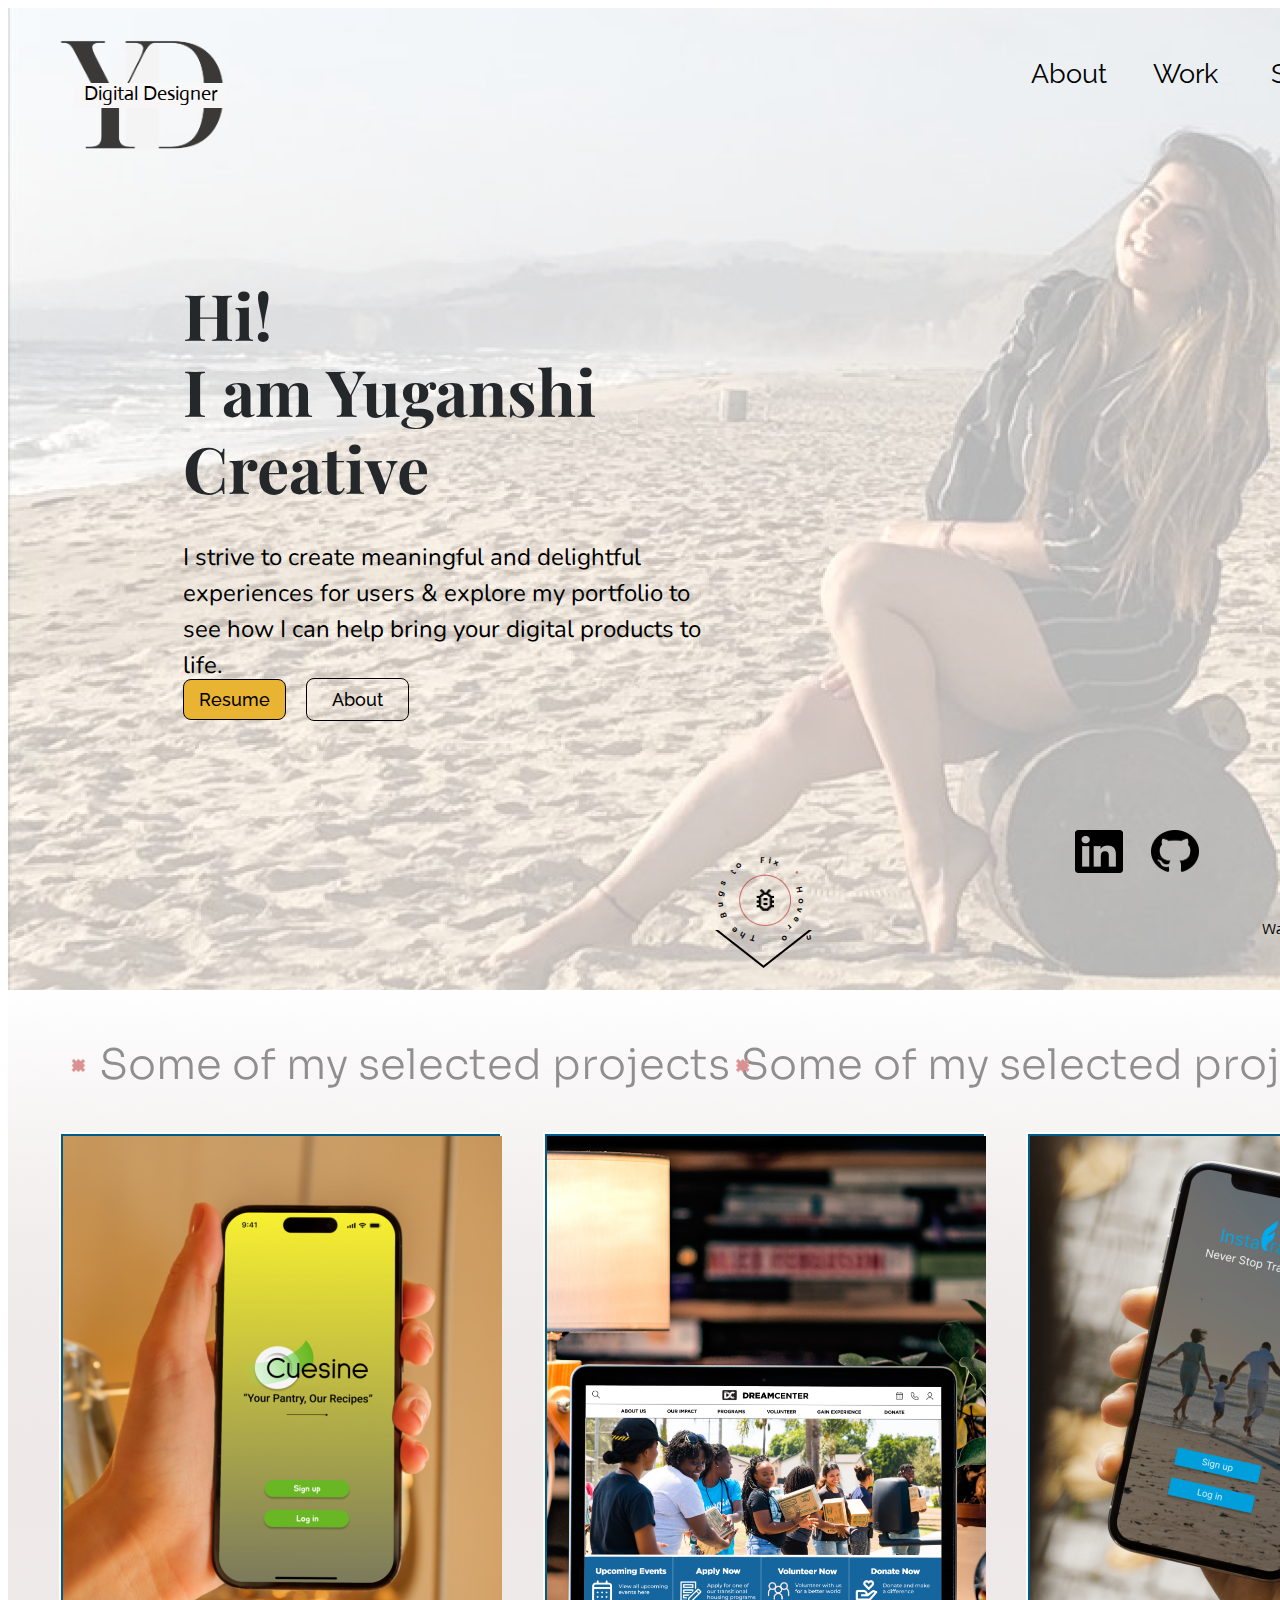
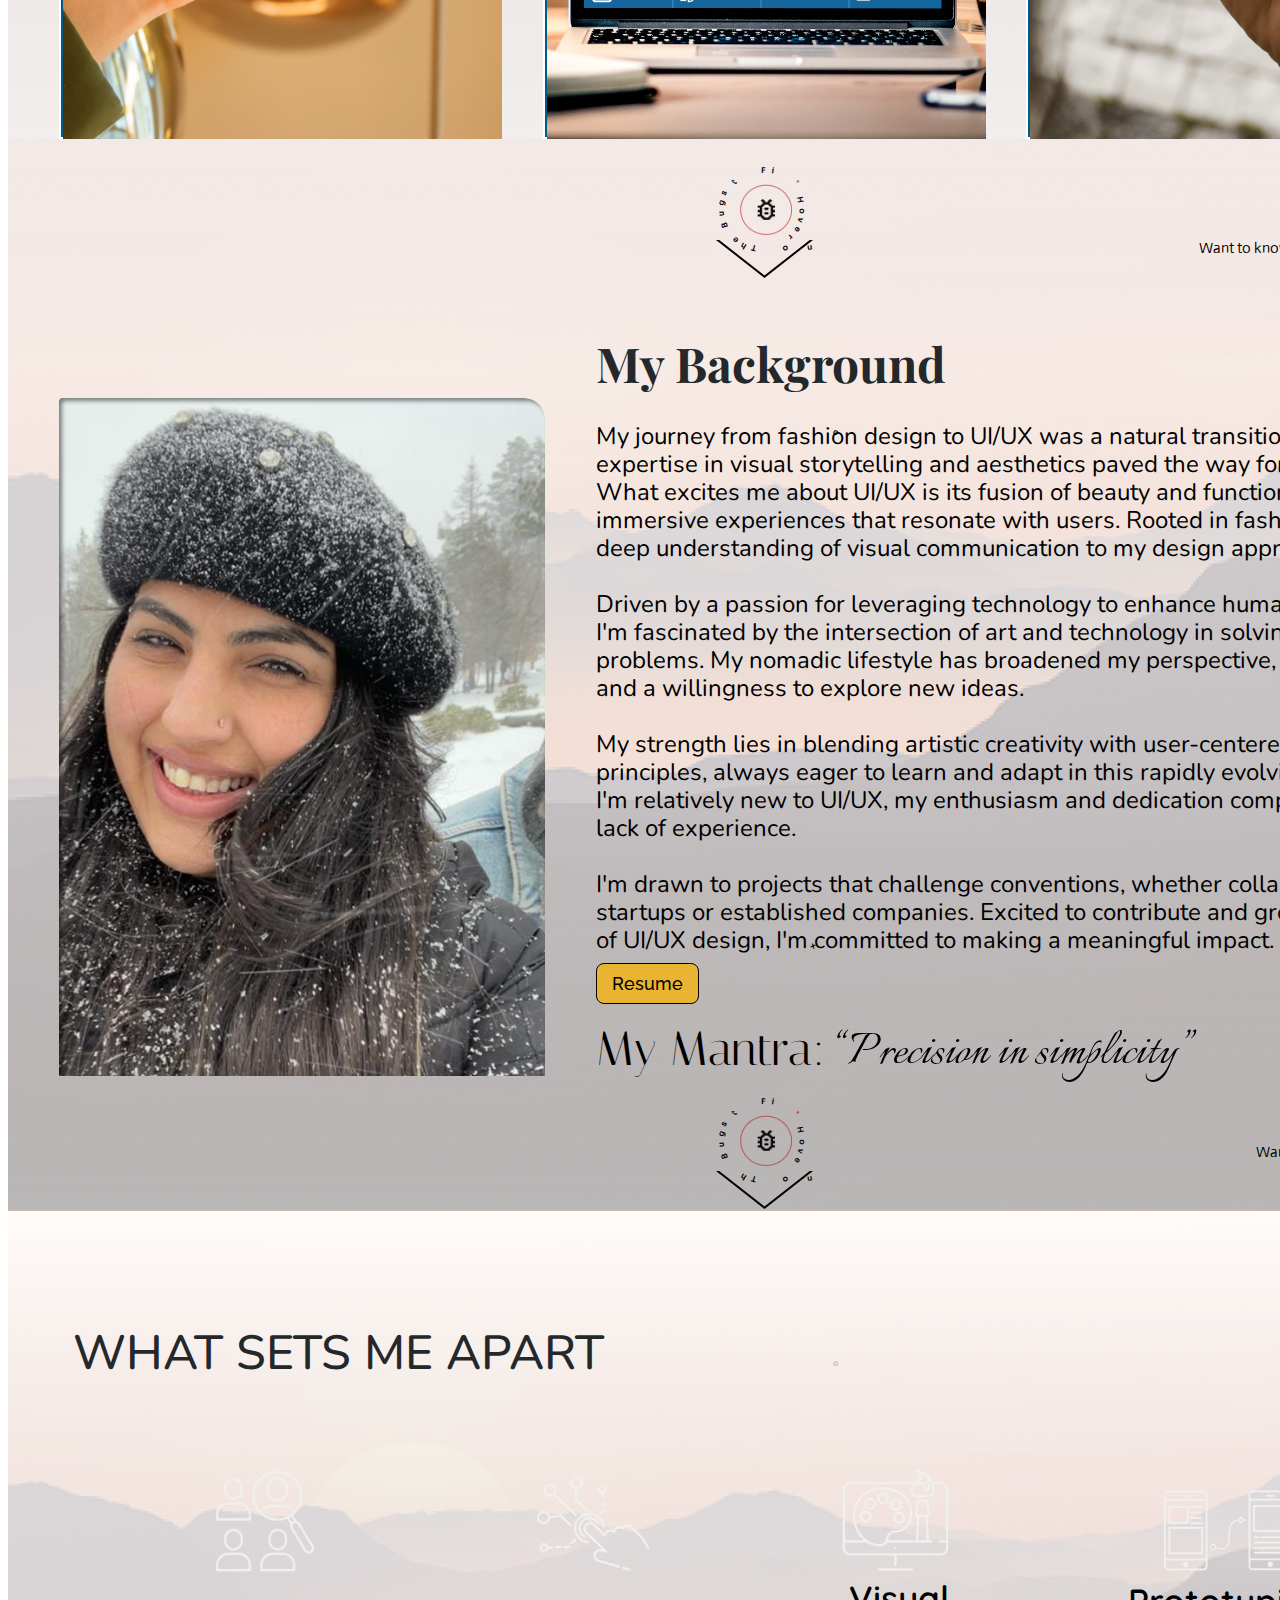
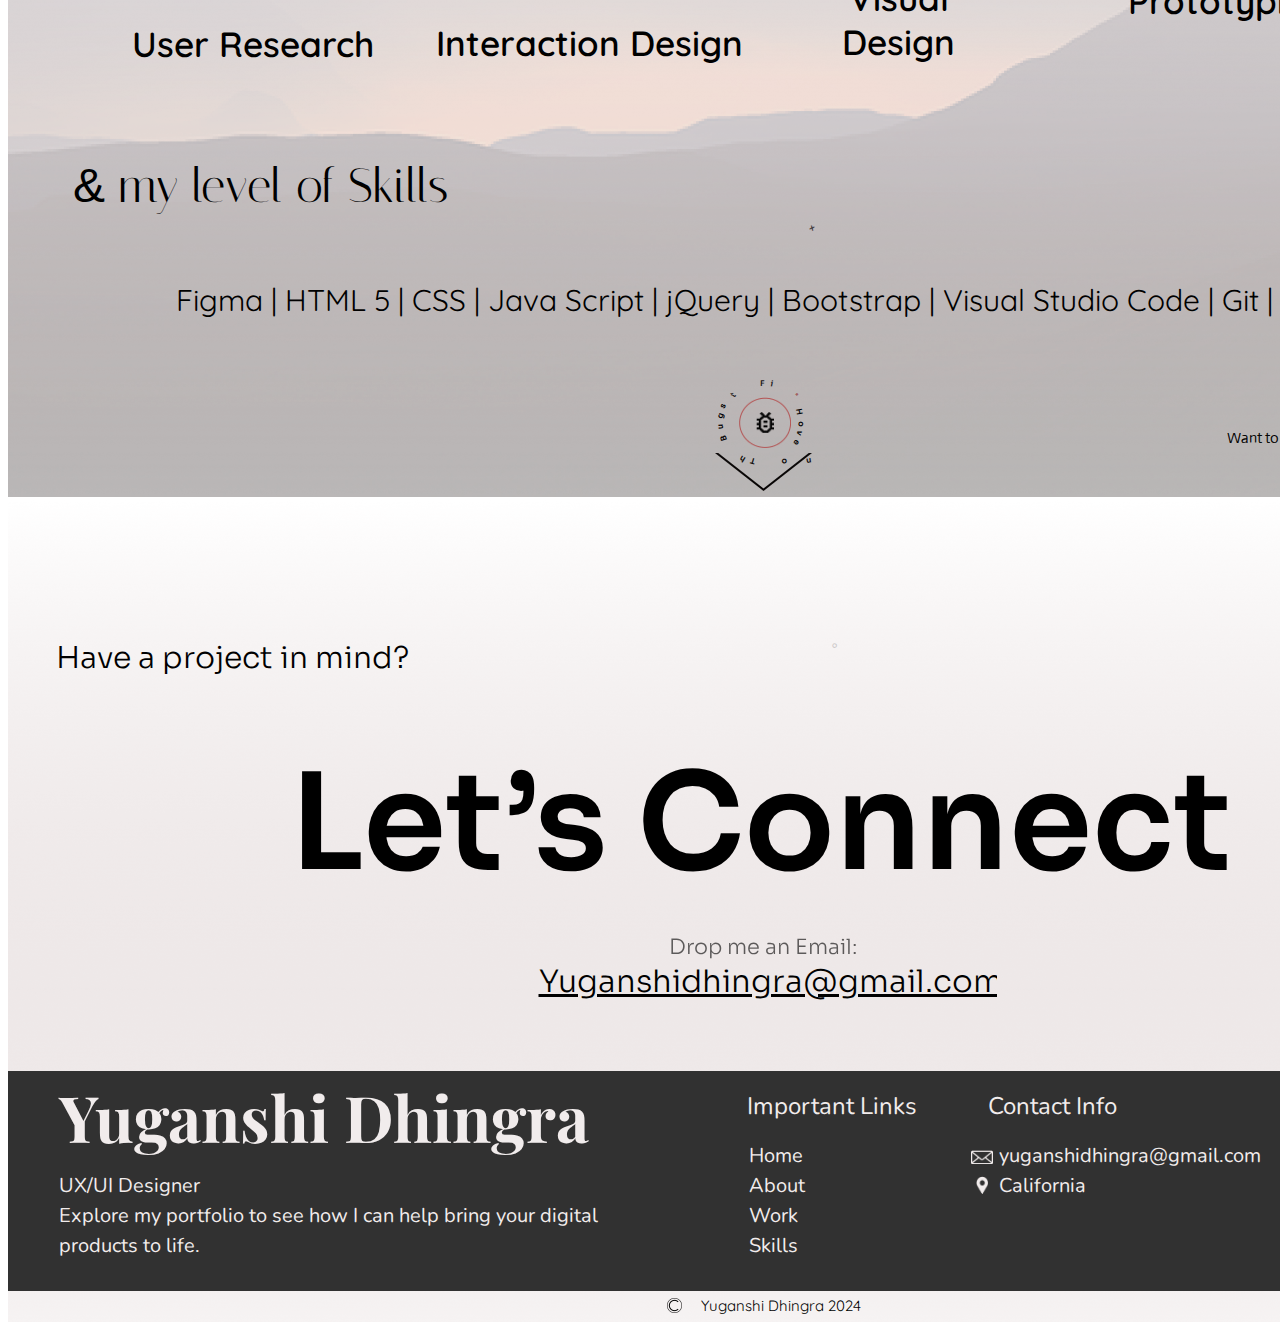
<file: index.html>
<!DOCTYPE html>
<html lang="en">
  <head>
    <meta charset="UTF-8" />
    <meta name="viewport" content="width=device-width, initial-scale=1.0" />
        <link rel="stylesheet" href="https://fonts.googleapis.com/css2?family=Actor:wght@400&display=swap" />
<link rel="stylesheet" href="https://fonts.googleapis.com/css2?family=Playfair+Display:wght@700&display=swap" />
<link rel="stylesheet" href="https://fonts.googleapis.com/css2?family=Nunito:wght@400;500&display=swap" />
<link rel="stylesheet" href="https://fonts.googleapis.com/css2?family=Italiana:wght@400&display=swap" />
<link rel="stylesheet" href="https://fonts.googleapis.com/css2?family=Italianno:wght@400&display=swap" />
<link rel="stylesheet" href="https://fonts.googleapis.com/css2?family=Raleway:wght@400;500&display=swap" />
<link rel="stylesheet" href="https://fonts.googleapis.com/css2?family=Sora:wght@100;300;600&display=swap" />
<link rel="stylesheet" href="https://fonts.googleapis.com/css2?family=Quicksand:wght@400;600&display=swap" />
<link rel="stylesheet" type="text/css" href="./CSS/style.css" />
  </head>
  <body>
    <div class="main-container">
      <div class="flex-row-a">
        <div class="white-black-modern">
          <div class="rectangle">
            <div class="component">
              <span class="concept-artist">Concept Artist</span
              ><span class="ui-ux-designer">UI/UX Designer</span
              ><span class="digital-designer">Digital Designer</span>
            </div>
          </div>
        </div>
        <div class="tab"><span class="page-about">About</span></div>
        <div class="tab-1"><span class="page-work">Work</span></div>
        <div class="tab-2"><span class="page-skills">Skills</span></div>
        <div class="tab-3"><span class="page-contact">Contact</span></div>
      </div>
      <div class="flex-row-df">
        <div class="title">Hi! <br />I am Yuganshi<br /> Creative <br /></div>
        <div class="frame">
          <span class="ux-ui-designer"><br /><h2 id="message-text"></h2></span
          >


        </div>
      </div>
      <div class="subheadline">
        <span class="text"
          >I strive to create meaningful and delightful experiences for users &
          explore my portfolio to see how I can help bring your digital products
          to life.</span
        >
      </div>
      <div class="flex-row-f">
        <button class="resume-button"><span class="resume">Resume</span></button
        ><button class="dreamcenter-button">
          <span class="view">About</span>
        </button>
      </div>
      <div class="flex-row-e">
        <div class="icon-linkedin"><div class="vector"></div></div>
        <div class="icon-github"><div class="vector-4"></div></div>
        <span class="i">i</span><span class="f">F</span><span class="x">x</span
        ><span class="o">o</span>
      </div>
      <div class="flex-row-a-5">
        <span class="t">t</span><span class="bullet">•</span>
      </div>
      <div class="selected-projects">
        <span class="selected-projects-6"
          >Some of my selected projects Some of my selected projects Some of my
          selected projects Some of my selected projects</span
        >
        <div class="vector-7"></div>
        <div class="vector-8"></div>
        <div class="vector-9"></div>
        <div class="vector-a"></div>
      </div>
      <div class="flex-row">
        <div class="cuesine-border"><div class="cuesine-img"></div></div>
        <div class="dreamcenter-border">
          <div class="dreamcenter-proj-img"></div>
        </div>
        <div class="instatravel-border">
          <div class="instatravel-img"></div>
        </div>
      </div>
      <div class="flex-row-fe">
        <span class="f-b">F</span><span class="i-c">i</span>
      </div>
      <span class="x-d">x</span><span class="o-e">o</span>
      <div class="flex-row-">
        <span class="t-f">t</span><span class="dot">•</span>
      </div>
      <div class="flex-row-b">
        <div class="ellipse"></div>
        <span class="s">s</span><span class="h">H</span><span class="g">g</span>
        <div class="vector-10"></div>
        <span class="o-11">o</span><span class="u">u</span
        ><span class="v">v</span><span class="b">B</span
        ><span class="e">e</span>
      </div>
      <div class="flex-row-eec">
        <span class="r">r</span>
        <div class="vector-12">
          <div class="vector-13"><div class="vector-14"></div></div>
        </div>
        <span class="e-15">e</span><span class="h-16">h</span
        ><span class="scroll">Want to know more about me? Scroll.</span>
        <div class="carrot">
          <div class="flex-row-dc">
            <span class="t-17">T</span><span class="o-18">o</span>
          </div>
          <span class="n">n</span>
        </div>
      </div>
      <span class="my-background">My Background</span>
      <div class="flex-row-af">
        <div class="portrait-pic-me"></div>
        <div class="journey">
          <span class="journey-19"
            >My journey from fashion design to UI/UX was a natural transition,
            where my expertise in visual storytelling and aesthetics paved the
            way for digital design. What excites me about UI/UX is its fusion of
            beauty and functionality, creating immersive experiences that
            resonate with users. Rooted in fashion, I bring a deep understanding
            of visual communication to my design approach.<br /></span
          ><span class="journey-1a"><br /></span
          ><span class="journey-1b"
            >Driven by a passion for leveraging technology to enhance human
            experiences, I'm fascinated by the intersection of art and
            technology in solving real-world problems. My nomadic lifestyle has
            broadened my perspective, fueling curiosity and a willingness to
            explore new ideas.<br /></span
          ><span class="journey-1c"><br /></span
          ><span class="journey-1d"
            >My strength lies in blending artistic creativity with user-centered
            design principles, always eager to learn and adapt in this rapidly
            evolving field. While I'm relatively new to UI/UX, my enthusiasm and
            dedication compensate for any lack of experience.<br /></span
          ><span class="journey-1e"><br /></span
          ><span class="journey-1f"
            >I'm drawn to projects that challenge conventions, whether
            collaborating with startups or established companies. Excited to
            contribute and grow in the world of UI/UX design, I'm committed to
            making a meaningful impact.<br
          /></span>
        </div>
        <button class="resume-button-20">
          <span class="resume-21">Resume</span>
        </button>
        <div class="subheadline-22">
          <span class="text-23">My Mantra:</span>
        </div>
        <div class="subheadline-24">
          <span class="mantra">“Precision in simplicity”</span>
        </div>
      </div>
      <div class="flex-row-25">
        <span class="f-26">F</span><span class="i-27">i</span>
      </div>
      <span class="x-28">x</span><span class="o-29">o</span>
      <div class="flex-row-f-2a">
        <span class="t-2b">t</span><span class="bullet-2c">•</span>
      </div>
      <div class="flex-row-ddfb">
        <div class="ellipse-2d"></div>
        <span class="s-2e">s</span><span class="h-2f">H</span
        ><span class="g-30">g</span>
        <div class="vector-31"></div>
        <div class="vector-32">
          <div class="vector-33"><div class="vector-34"></div></div>
        </div>
        <span class="o-35">o</span><span class="u-36">u</span
        ><span class="skills-scroll">Want to see my Skills? Scroll.</span
        ><span class="v-37">v</span><span class="b-38">B</span
        ><span class="e-39">e</span>
      </div>
      <span class="r-3a">r</span><span class="e-3b">e</span>
      <div class="flex-row-ad">
        <span class="h-3c">h</span>
        <div class="carrot-3d">
          <div class="flex-row-d">
            <span class="t-3e">T</span><span class="o-3f">o</span>
          </div>
          <span class="n-40">n</span>
        </div>
      </div>
      <span class="sets-apart">WHAT SETS ME APART</span>
      <div class="flex-row-a-41">
        <div class="interactiondesign-img"></div>
        <div class="visualdesign-img"></div>
        <div class="prototyping-img">
          <span class="prototyping">Prototyping</span>
        </div>
        <div class="userresearch-img"></div>
        <span class="visual-design">Visual Design</span
        ><span class="interaction-design">Interaction Design</span
        ><span class="user-research">User Research</span>
      </div>
      <div class="subheadline-42">
        <div class="text-43">
          <span class="span">&</span
          ><span class="level-of-skills"> my level of Skills </span>
        </div>
      </div>
      <span class="skills-list"
        >Figma | HTML 5 | CSS | Java Script | jQuery | Bootstrap | Visual Studio Code | Git |
        GitHub</span
      >
      <div class="flex-row-c">
        <span class="f-44">F</span><span class="i-45">i</span>
      </div>
      <span class="x-46">x</span><span class="o-47">o</span>
      <div class="flex-row-ce">
        <span class="t-48">t</span><span class="bullet-49">•</span>
      </div>
      <div class="flex-row-d-4a">
        <div class="ellipse-4b"></div>
        <span class="s-4c">s</span><span class="h-4d">H</span
        ><span class="g-4e">g</span>
        <div class="vector-4f"></div>
        <span class="o-50">o</span>
        <div class="vector-51">
          <div class="vector-52"><div class="vector-53"></div></div>
        </div>
        <span class="u-54">u</span
        ><span class="connect">Want to connect with me ? Scroll.</span
        ><span class="v-55">v</span><span class="b-56">B</span
        ><span class="e-57">e</span>
      </div>
      <span class="r-58">r</span><span class="e-59">e</span>
      <div class="flex-row-a-5a">
        <span class="h-5b">h</span>
        <div class="carrot-5c">
          <div class="flex-row-f-5d">
            <span class="t-5e">T</span><span class="o-5f">o</span>
          </div>
          <span class="n-60">n</span>
        </div>
      </div>
      <span class="project-in-mind">Have a project in mind?</span
      ><span class="lets-connect">Let’s Connect </span
      ><span class="drop-email">Drop me an Email:</span>
      <div class="frame-61">
        <span class="hear-from-you">I'd love to hear from you!</span
        ><span class="email">Yuganshidhingra@gmail.com</span>
      </div>
      <div class="footer-background">
        <div class="flex-row-62">
          <span class="title-63">Yuganshi Dhingra</span
          ><span class="important-links">Important Links</span
          ><span class="contact-info">Contact Info</span
          ><span class="social-links">Social Links</span>
          <div class="icon-linkedin-64"><div class="vector-65"></div></div>
          <div class="icon-github-66"><div class="vector-67"></div></div>
          <span class="title-68">Home<br />About<br />Work<br />Skills</span
          ><span class="title-69"
            >yuganshidhingra@gmail.com<br />California</span
          >
          <div class="fontisto-email"><div class="vector-6a"></div></div>
          <div class="gridicons-location"><div class="vector-6b"></div></div>
        </div>
        <span class="title-6c"
          >UX/UI Designer <br />Explore my portfolio to see how I can help bring
          your digital products to life.</span
        >
      </div>
      <div class="flex-row-a-6d">
        <div class="group"></div>
        <span class="yuganshi-dhingra">Yuganshi Dhingra 2024</span>
      </div>
      <div class="hero-img"></div>
      <div class="flex-row-ec">
        <div class="ellipse-6e"></div>
        <span class="s-6f">s</span><span class="h-70">H</span
        ><span class="g-71">g</span>
        <div class="vector-72"></div>
        <span class="o-73">o</span><span class="u-74">u</span
        ><span class="v-75">v</span><span class="b-76">B</span
        ><span class="e-77">e</span>
      </div>
      <div class="flex-row-e-78">
        <div class="vector-79">
          <div class="vector-7a"><div class="vector-7b"></div></div>
        </div>
        <span class="r-7c">r</span><span class="e-7d">e</span
        ><span class="h-7e">h</span>
        <div class="carrot-7f">
          <div class="flex-row-dc-80">
            <span class="t-81">T</span><span class="o-82">o</span>
          </div>
          <span class="n-83">n</span>
        </div>
      </div>
      <button class="want-to-see-my-work">Want to see my Work? Scroll.</button>
      <div class="hero-img-84"></div>
      <div class="hero-img-85"></div>
      <div class="hero-img-86"></div>
      <div class="hero-img-87"></div>
      <div class="hero-img-88"></div>
      <div class="hero-img-89"></div>
    </div>
    <script src="js/main.js"></script>
  </body>
</file>
<file: CSS/style.css>
:root {
  --default-font-family: -apple-system, BlinkMacSystemFont, "Segoe UI", Roboto,
    Ubuntu, "Helvetica Neue", Helvetica, Arial, "PingFang SC",
    "Hiragino Sans GB", "Microsoft Yahei UI", "Microsoft Yahei",
    "Source Han Sans CN", sans-serif;
}

.main-container {
  overflow: hidden;
}

.main-container,
.main-container * {
  box-sizing: border-box;
}

input,
select,
textarea,
button {
  outline: 0;
}

.main-container {
  position: relative;
  width: 1512px;
  height: 4514px;
  margin: 0 auto;
  background: #ffffff;
  overflow: hidden;
}
.flex-row-a {
  position: relative;
  width: 1473px;
  height: 243px;
  margin: -52px 0 0 -3px;
  z-index: 161;
}
.white-black-modern {
  position: absolute;
  width: 309px;
  height: 243px;
  top: 0;
  left: 0;
  background: url(./assets/images/d9dd44b9d286e5e30f6170226bdd96e0a41689c4.png)
    no-repeat center;
  background-size: cover;
  z-index: 140;
}
.rectangle {
  position: relative;
  width: 152px;
  height: 25px;
  margin: 127px 0 0 68px;
  background: url(./assets/images/49faf2a7-3026-45ed-9d9d-567497bf9da3.png)
    no-repeat center;
  background-size: cover;
  z-index: 141;
  overflow: visible auto;
}
.component {
  position: relative;
  width: 142px;
  height: 20px;
  margin: 3px 0 0 8px;
  font-size: 0px;
  background: rgba(42, 42, 42, 0);
  z-index: 150;
  overflow: hidden;
}
.concept-artist {
  display: block;
  position: relative;
  height: 24px;
  margin: -80px 0 0 10px;
  color: #000000;
  font-family: Actor, var(--default-font-family);
  font-size: 20px;
  font-weight: 400;
  line-height: 24px;
  text-align: left;
  white-space: nowrap;
  z-index: 152;
}
.ui-ux-designer {
  display: block;
  position: relative;
  height: 24px;
  margin: 12px 0 0 6px;
  color: #000000;
  font-family: Actor, var(--default-font-family);
  font-size: 20px;
  font-weight: 400;
  line-height: 24px;
  text-align: left;
  white-space: nowrap;
  z-index: 153;
}
.digital-designer {
  display: block;
  position: relative;
  height: 24px;
  margin: 16px 0 0 3px;
  color: #000000;
  font-family: Actor, var(--default-font-family);
  font-size: 20px;
  font-weight: 400;
  line-height: 24px;
  text-align: left;
  white-space: nowrap;
  z-index: 151;
}
.tab {
  display: flex;
  align-items: center;
  justify-content: center;
  flex-wrap: nowrap;
  gap: 10px;
  position: absolute;
  width: 7.94%;
  height: 21.4%;
  top: 37.86%;
  left: 68.23%;
  padding: 10px 20px 10px 20px;
  z-index: 155;
  border-radius: 8px;
}
.page-about {
  display: flex;
  align-items: center;
  justify-content: center;
  flex-shrink: 0;
  flex-basis: auto;
  position: relative;
  width: 77px;
  height: 32px;
  color: #000000;
  font-family: Raleway, var(--default-font-family);
  font-size: 27px;
  font-weight: 400;
  line-height: 32px;
  text-align: center;
  white-space: nowrap;
  z-index: 156;
}
.tab-1 {
  display: flex;
  align-items: center;
  justify-content: center;
  flex-wrap: nowrap;
  gap: 10px;
  position: absolute;
  width: 7.94%;
  height: 21.4%;
  top: 37.86%;
  left: 76.17%;
  padding: 10px 20px 10px 20px;
  z-index: 159;
  border-radius: 8px;
}
.page-work {
  display: flex;
  align-items: center;
  justify-content: center;
  flex-shrink: 0;
  flex-basis: auto;
  position: relative;
  width: 67px;
  height: 32px;
  color: #000000;
  font-family: Raleway, var(--default-font-family);
  font-size: 27px;
  font-weight: 400;
  line-height: 32px;
  text-align: center;
  white-space: nowrap;
  z-index: 160;
}
.tab-2 {
  display: flex;
  align-items: center;
  justify-content: center;
  flex-wrap: nowrap;
  gap: 10px;
  position: absolute;
  width: 7.94%;
  height: 21.4%;
  top: 37.86%;
  left: 84.11%;
  padding: 10px 20px 10px 20px;
  z-index: 157;
  border-radius: 8px;
}
.page-skills {
  display: flex;
  align-items: center;
  justify-content: center;
  flex-shrink: 0;
  flex-basis: auto;
  position: relative;
  width: 65px;
  height: 32px;
  color: #000000;
  font-family: Raleway, var(--default-font-family);
  font-size: 27px;
  font-weight: 400;
  line-height: 32px;
  text-align: center;
  white-space: nowrap;
  z-index: 158;
}
.tab-3 {
  display: flex;
  align-items: center;
  justify-content: center;
  flex-wrap: nowrap;
  gap: 10px;
  position: absolute;
  width: 7.94%;
  height: 21.4%;
  top: 37.86%;
  left: 92.06%;
  padding: 10px 20px 10px 20px;
  z-index: 161;
  border-radius: 8px;
}
.page-contact {
  display: flex;
  align-items: center;
  justify-content: center;
  flex-shrink: 0;
  flex-basis: auto;
  position: relative;
  width: 98px;
  height: 32px;
  color: #000000;
  font-family: Raleway, var(--default-font-family);
  font-size: 27px;
  font-weight: 400;
  line-height: 32px;
  text-align: center;
  white-space: nowrap;
  z-index: 162;
}
.flex-row-df {
  position: relative;
  width: 830px;
  height: 245.5px;
  margin: 77.5px 0 0 175px;
  z-index: 169;
}
.title {
  display: flex;
  align-items: flex-start;
  justify-content: flex-start;
  position: absolute;
  width: 830px;
  height: 231px;
  top: calc(50% - 122.75px);
  left: calc(50% - 415px);
  color: #25282b;
  font-family: Playfair Display, var(--default-font-family);
  font-size: 64px;
  font-weight: 700;
  line-height: 76.8px;
  text-align: left;
  z-index: 163;
}
.frame {
  position: relative;
  width: 2000px;
  height: 200px;
  top: 105px;
  left: 260px;
  
  overflow: hidden;
}
.ux-ui-designer {
  display: flex;
  align-items: flex-start;
  justify-content: flex-start;
  position: absolute;
  width: 464px;
  height: 255px;
  top: -1px;
  left: 0;
  font-family: Playfair Display, var(--default-font-family);
  
  
  font-weight: 700;
  color: transparent;
  font-size: 40px;
  line-height: normal;
  text-align: left;
  background: linear-gradient(180deg, rgb(253, 196, 53) 0%, rgb(0, 0, 0) 100%);
  background-clip: text;
  z-index: 170;
  -webkit-background-clip: text!important;;
  -webkit-text-fill-color: transparent;
  
}
.subheadline {
  display: flex;
  flex-direction: column;
  align-items: flex-start;
  flex-wrap: nowrap;
  gap: 12px;
  position: relative;
  width: 550px;
  margin: 16.5px 0 0 175px;
  z-index: 164;
}
.text {
  display: flex;
  align-items: flex-start;
  justify-content: flex-start;
  flex-shrink: 0;
  position: relative;
  width: 550px;
  height: 108px;
  color: #000000;
  font-family: Nunito, var(--default-font-family);
  font-size: 24px;
  font-weight: 400;
  line-height: 36px;
  text-align: left;
  z-index: 165;
}
.flex-row-f {
  display: flex;
  align-items: center;
  justify-content: space-between;
  position: relative;
  width: 226px;
  height: 41px;
  margin: 32.5px 0 0 175px;
  z-index: 171;
}
.resume-button {
  display: flex;
  align-items: center;
  justify-content: center;
  flex-wrap: nowrap;
  flex-shrink: 0;
  gap: 10px;
  position: relative;
  width: 103px;
  height: 41px;
  padding: 8px 30px 8px 30px;
  cursor: pointer;
  background: #e9b431;
  border: 1px solid #000000;
  z-index: 171;
  overflow: hidden;
  border-radius: 8px;
}
.resume {
  flex-shrink: 0;
  flex-basis: auto;
  position: relative;
  height: 21px;
  color: #000000;
  font-family: Raleway, var(--default-font-family);
  font-size: 18px;
  font-weight: 500;
  line-height: 21px;
  text-align: left;
  white-space: nowrap;
  z-index: 172;
}
.dreamcenter-button {
  display: flex;
  align-items: center;
  justify-content: center;
  flex-wrap: nowrap;
  flex-shrink: 0;
  gap: 10px;
  position: relative;
  width: 103px;
  padding: 10px 20px 10px 20px;
  cursor: pointer;
  background: transparent;
  border: 1px solid #000000;
  z-index: 166;
  border-radius: 8px;
}
.view {
  display: flex;
  align-items: center;
  justify-content: center;
  flex-shrink: 0;
  flex-basis: auto;
  position: relative;
  width: 52px;
  height: 21px;
  color: #000000;
  font-family: Raleway, var(--default-font-family);
  font-size: 18px;
  font-weight: 500;
  line-height: 21px;
  text-align: center;
  white-space: nowrap;
  z-index: 167;
}
.flex-row-e {
  position: relative;
  width: 463.357px;
  height: 43px;
  margin: 110px 0 0 727.643px;
  z-index: 144;
}
.icon-linkedin {
  position: absolute;
  width: 10.36%;
  height: 100%;
  top: 0;
  left: 73.24%;
  z-index: 142;
  overflow: hidden;
}
.vector {
  position: absolute;
  width: 100%;
  height: 100%;
  top: 0;
  left: 0;
  background: url(./assets/images/94537705-1d48-4162-991e-b5a9392aee35.png)
    no-repeat center;
  background-size: 100% 100%;
  z-index: 143;
}
.icon-github {
  position: absolute;
  width: 10.36%;
  height: 100%;
  top: 0;
  left: 89.64%;
  z-index: 144;
  overflow: hidden;
}
.vector-4 {
  position: relative;
  width: 48px;
  height: 42.283px;
  margin: 0 0 0 0;
  background: url(./assets/images/162c67d4-adff-462b-a566-d5345ab5c345.png)
    no-repeat center;
  background-size: 100% 100%;
  z-index: 145;
}
.i {
  display: flex;
  align-items: flex-start;
  justify-content: flex-start;
  position: absolute;
  height: 26.47%;
  top: 58.14%;
  left: 6.95%;
  color: #000000;
  font-family: Sora, var(--default-font-family);
  font-size: 8px;
  font-weight: 600;
  line-height: 10.52px;
  text-align: left;
  white-space: nowrap;
  transform: rotate(12.15deg);
  z-index: 58;
}
.f {
  display: flex;
  align-items: flex-start;
  justify-content: flex-start;
  position: absolute;
  height: 25.72%;
  top: 58.44%;
  left: 5.17%;
  color: #000000;
  font-family: Sora, var(--default-font-family);
  font-size: 8px;
  font-weight: 600;
  line-height: 10.52px;
  text-align: left;
  white-space: nowrap;
  transform: rotate(0.72deg);
  z-index: 57;
}
.x {
  display: flex;
  align-items: flex-start;
  justify-content: flex-start;
  position: absolute;
  height: 28.07%;
  top: 62.45%;
  left: 8.21%;
  color: #000000;
  font-family: Sora, var(--default-font-family);
  font-size: 8px;
  font-weight: 600;
  line-height: 10.52px;
  text-align: left;
  white-space: nowrap;
  transform: rotate(25.25deg);
  z-index: 59;
}
.o {
  display: flex;
  align-items: flex-start;
  justify-content: flex-start;
  position: absolute;
  height: 28.38%;
  top: 69.84%;
  left: 0;
  color: #000000;
  font-family: Sora, var(--default-font-family);
  font-size: 8px;
  font-weight: 600;
  line-height: 10.52px;
  text-align: left;
  white-space: nowrap;
  transform: rotate(-41.2deg);
  z-index: 56;
}
.flex-row-a-5 {
  display: flex;
  align-items: center;
  justify-content: space-between;
  position: relative;
  width: 69.349px;
  height: 13.527px;
  margin: -7.509px 0 0 722.895px;
  z-index: 60;
}
.t {
  flex-shrink: 0;
  position: relative;
  height: 10.262px;
  color: #000000;
  font-family: Sora, var(--default-font-family);
  font-size: 8px;
  font-weight: 600;
  line-height: 10.262px;
  text-align: left;
  white-space: nowrap;
  transform: rotate(-48.42deg);
  z-index: 55;
}
.bullet {
  flex-shrink: 0;
  position: relative;
  height: 13.527px;
  color: rgba(175, 4, 4, 0.55);
  font-family: Sora, var(--default-font-family);
  font-size: 11px;
  font-weight: 100;
  line-height: 13.527px;
  text-align: left;
  white-space: nowrap;
  transform: rotate(43.82deg);
  z-index: 60;
}
.selected-projects {
  position: relative;
  width: 1407px;
  height: 53px;
  margin: 159.982px 0 0 53px;
  opacity: 0.42;
  z-index: 21;
  overflow: hidden;
}
.selected-projects-6 {
  display: flex;
  align-items: flex-start;
  justify-content: flex-start;
  position: absolute;
  height: 100%;
  top: 0;
  left: 2.71%;
  color: #000000;
  font-family: Sora, var(--default-font-family);
  font-size: 42px;
  font-weight: 300;
  line-height: 52.92px;
  text-align: left;
  white-space: nowrap;
  z-index: 22;
}
.vector-7 {
  position: absolute;
  width: 1.62%;
  height: 42.69%;
  top: 27.71%;
  left: 94.79%;
  background: url(./assets/images/1e99e59f-daf5-4869-97a5-103f66ba7023.png)
    no-repeat center;
  background-size: 100% 100%;
  z-index: 25;
}
.vector-8 {
  position: absolute;
  width: 1.62%;
  height: 42.69%;
  top: 27.71%;
  left: 141.79%;
  background: url(./assets/images/1dd0b39d-d39b-4147-b64b-6187e1b62558.png)
    no-repeat center;
  background-size: 100% 100%;
  z-index: 26;
}
.vector-9 {
  position: absolute;
  width: 1.62%;
  height: 42.69%;
  top: 27.71%;
  left: 0.43%;
  background: url(./assets/images/826183ac-054b-4fd3-a8d8-e48edf259d8e.png)
    no-repeat center;
  background-size: 100% 100%;
  z-index: 23;
}
.vector-a {
  position: absolute;
  width: 1.62%;
  height: 42.69%;
  top: 27.71%;
  left: 47.64%;
  background: url(./assets/images/7aa66660-98d3-482e-93cf-3ea97cd5358c.png)
    no-repeat center;
  background-size: 100% 100%;
  z-index: 24;
}
.flex-row {
  display: flex;
  align-items: center;
  justify-content: space-between;
  position: relative;
  width: 1410px;
  height: 607px;
  margin: 40px 0 0 51px;
  z-index: 31;
}
.cuesine-border {
  flex-shrink: 0;
  position: relative;
  width: 443px;
  height: 607px;
  background: #005b8a;
  border: 2px solid #ffffff;
  z-index: 27;
}
.cuesine-img {
  position: relative;
  width: 439px;
  height: 603px;
  margin: 2px 0 0 2px;
  background: url(./assets/images/2020ce1d-a415-4e8d-8fd4-09c1edea4ce1.png)
    no-repeat center;
  background-size: cover;
  z-index: 28;
}
.dreamcenter-border {
  flex-shrink: 0;
  position: relative;
  width: 443px;
  height: 607px;
  background: #005b8a;
  border: 2px solid #ffffff;
  z-index: 31;
}
.dreamcenter-proj-img {
  position: relative;
  width: 439px;
  height: 603px;
  margin: 2px 0 0 2px;
  background: url(./assets/images/07ee55b99c55db4ff48049da51ee09d704ea5b9d.png)
    no-repeat center;
  background-size: cover;
  z-index: 32;
}
.instatravel-border {
  flex-shrink: 0;
  position: relative;
  width: 443px;
  height: 607px;
  background: #005b8a;
  border: 2px solid #ffffff;
  z-index: 29;
}
.instatravel-img {
  position: relative;
  width: 439px;
  height: 603px;
  margin: 2px 0 0 2px;
  background: url(./assets/images/6066ef30-bb6d-4d45-919a-c9841e860767.png)
    no-repeat center;
  background-size: cover;
  z-index: 30;
}
.flex-row-fe {
  display: flex;
  align-items: center;
  justify-content: space-between;
  position: relative;
  width: 13.52px;
  height: 11.381px;
  margin: 26px 0 0 752.585px;
  z-index: 84;
}
.f-b {
  flex-shrink: 0;
  position: relative;
  height: 11.062px;
  color: #000000;
  font-family: Sora, var(--default-font-family);
  font-size: 8px;
  font-weight: 600;
  line-height: 10.52px;
  text-align: left;
  white-space: nowrap;
  transform: rotate(0.72deg);
  z-index: 83;
}
.i-c {
  flex-shrink: 0;
  position: relative;
  height: 11.381px;
  color: #000000;
  font-family: Sora, var(--default-font-family);
  font-size: 8px;
  font-weight: 600;
  line-height: 10.52px;
  text-align: left;
  white-space: nowrap;
  transform: rotate(12.15deg);
  z-index: 84;
}
.x-d {
  display: block;
  position: relative;
  height: 12.068px;
  margin: -9.528px 0 0 766.687px;
  color: #000000;
  font-family: Sora, var(--default-font-family);
  font-size: 8px;
  font-weight: 600;
  line-height: 10.52px;
  text-align: left;
  white-space: nowrap;
  transform: rotate(25.25deg);
  z-index: 85;
}
.o-e {
  display: block;
  position: relative;
  height: 12.202px;
  margin: -8.888px 0 0 728.643px;
  color: #000000;
  font-family: Sora, var(--default-font-family);
  font-size: 8px;
  font-weight: 600;
  line-height: 10.52px;
  text-align: left;
  white-space: nowrap;
  transform: rotate(-41.2deg);
  z-index: 82;
}
.flex-row- {
  display: flex;
  align-items: center;
  justify-content: space-between;
  position: relative;
  width: 69.349px;
  height: 13.527px;
  margin: -6.744px 0 0 723.895px;
  z-index: 86;
}
.t-f {
  flex-shrink: 0;
  position: relative;
  height: 10.262px;
  color: #000000;
  font-family: Sora, var(--default-font-family);
  font-size: 8px;
  font-weight: 600;
  line-height: 10.262px;
  text-align: left;
  white-space: nowrap;
  transform: rotate(-48.42deg);
  z-index: 81;
}
.dot {
  flex-shrink: 0;
  position: relative;
  height: 13.527px;
  color: rgba(175, 4, 4, 0.55);
  font-family: Sora, var(--default-font-family);
  font-size: 11px;
  font-weight: 100;
  line-height: 13.527px;
  text-align: left;
  white-space: nowrap;
  transform: rotate(43.82deg);
  z-index: 86;
}
.flex-row-b {
  position: relative;
  width: 92px;
  height: 51.714px;
  margin: -5.3px 0 0 711px;
  z-index: 80;
}
.ellipse {
  position: absolute;
  width: 56.42%;
  height: 100%;
  top: 0;
  left: 23.01%;
  background: url(./assets/images/796e64e3-4ccf-47b9-a416-41021fa9d01d.png)
    no-repeat center;
  background-size: 100% 100%;
  z-index: 65;
}
.s {
  display: flex;
  align-items: flex-start;
  justify-content: flex-start;
  position: absolute;
  height: 18.64%;
  top: 9.06%;
  left: 3.73%;
  color: #000000;
  font-family: Sora, var(--default-font-family);
  font-size: 8px;
  font-weight: 600;
  line-height: 9.64px;
  text-align: left;
  white-space: nowrap;
  transform: rotate(-61.29deg);
  z-index: 79;
}
.h {
  display: flex;
  align-items: flex-start;
  justify-content: flex-start;
  position: absolute;
  height: 16.93%;
  top: 20.9%;
  left: 84.52%;
  color: #000000;
  font-family: Sora, var(--default-font-family);
  font-size: 8px;
  font-weight: 600;
  line-height: 8.756px;
  text-align: left;
  white-space: nowrap;
  transform: rotate(80.21deg);
  z-index: 66;
}
.g {
  display: flex;
  align-items: flex-start;
  justify-content: flex-start;
  position: absolute;
  height: 17.67%;
  top: 28.5%;
  left: 0;
  color: #000000;
  font-family: Sora, var(--default-font-family);
  font-size: 8px;
  font-weight: 600;
  line-height: 9.135px;
  text-align: left;
  white-space: nowrap;
  transform: rotate(-71.65deg);
  z-index: 78;
}
.vector-10 {
  position: absolute;
  width: 19.58%;
  height: 41.22%;
  top: 29.55%;
  left: 40.96%;
  background: url(./assets/images/5a463e32-b6f6-4651-b501-00fd5cb412d6.png)
    no-repeat center;
  background-size: 100% 100%;
  z-index: 80;
}
.o-11 {
  display: flex;
  align-items: flex-start;
  justify-content: flex-start;
  position: absolute;
  height: 14.44%;
  top: 44.42%;
  left: 87.25%;
  color: #000000;
  font-family: Sora, var(--default-font-family);
  font-size: 8px;
  font-weight: 600;
  line-height: 7.47px;
  text-align: left;
  white-space: nowrap;
  transform: rotate(98.05deg);
  z-index: 67;
}
.u {
  display: flex;
  align-items: flex-start;
  justify-content: flex-start;
  position: absolute;
  height: 12.84%;
  top: 51.51%;
  left: 0.35%;
  color: #000000;
  font-family: Sora, var(--default-font-family);
  font-size: 8px;
  font-weight: 600;
  line-height: 6.637px;
  text-align: left;
  white-space: nowrap;
  transform: rotate(-93.4deg);
  z-index: 77;
}
.v {
  display: flex;
  align-items: flex-start;
  justify-content: flex-start;
  position: absolute;
  height: 16.35%;
  top: 62.88%;
  left: 86%;
  color: #000000;
  font-family: Sora, var(--default-font-family);
  font-size: 8px;
  font-weight: 600;
  line-height: 8.454px;
  text-align: left;
  white-space: nowrap;
  transform: rotate(110.12deg);
  z-index: 68;
}
.b {
  display: flex;
  align-items: flex-start;
  justify-content: flex-start;
  position: absolute;
  height: 17.25%;
  top: 69.64%;
  left: 3.47%;
  color: #000000;
  font-family: Sora, var(--default-font-family);
  font-size: 8px;
  font-weight: 600;
  line-height: 8.923px;
  text-align: left;
  white-space: nowrap;
  transform: rotate(-106.94deg);
  z-index: 76;
}
.e {
  display: flex;
  align-items: flex-start;
  justify-content: flex-start;
  position: absolute;
  height: 20.64%;
  top: 77.56%;
  left: 82.11%;
  color: #000000;
  font-family: Sora, var(--default-font-family);
  font-size: 8px;
  font-weight: 600;
  line-height: 10.52px;
  text-align: left;
  white-space: nowrap;
  transform: rotate(127.9deg);
  z-index: 69;
}
.flex-row-eec {
  position: relative;
  width: 753px;
  height: 46.306px;
  margin: -3.738px 0 0 708px;
  z-index: 75;
}
.r {
  display: flex;
  align-items: flex-start;
  justify-content: flex-start;
  position: absolute;
  height: 23.26%;
  top: 0;
  left: 9.69%;
  color: #000000;
  font-family: Sora, var(--default-font-family);
  font-size: 8px;
  font-weight: 600;
  line-height: 10.52px;
  text-align: left;
  white-space: nowrap;
  transform: rotate(137.3deg);
  z-index: 70;
}
.vector-12 {
  position: absolute;
  width: 24px;
  height: 25.48px;
  top: 0.31px;
  right: 0;
  background: url(./assets/images/3cb60a72-ef72-4d79-b256-1ac474114b6c.png)
    no-repeat center;
  background-size: cover;
  z-index: 18;
}
.vector-13 {
  position: relative;
  width: 20.16px;
  height: 23.264px;
  margin: 1.108px 0 0 1.92px;
  z-index: 19;
  overflow: hidden;
}
.vector-14 {
  position: relative;
  width: 10.08px;
  height: 18.611px;
  margin: -36.558px 0 0 5.04px;
  background: url(./assets/images/8d6274df-6315-4e30-8ea6-8b8518758598.png)
    no-repeat center;
  background-size: 100% 100%;
  z-index: 20;
}
.e-15 {
  display: flex;
  align-items: flex-start;
  justify-content: flex-start;
  position: absolute;
  height: 24.07%;
  top: 4.44%;
  left: 2.22%;
  color: #000000;
  font-family: Sora, var(--default-font-family);
  font-size: 8px;
  font-weight: 600;
  line-height: 10.52px;
  text-align: left;
  white-space: nowrap;
  transform: rotate(-133.24deg);
  z-index: 75;
}
.h-16 {
  display: flex;
  align-items: flex-start;
  justify-content: flex-start;
  position: absolute;
  height: 26.99%;
  top: 14.79%;
  left: 3.37%;
  color: #000000;
  font-family: Sora, var(--default-font-family);
  font-size: 8px;
  font-weight: 600;
  line-height: 10.52px;
  text-align: left;
  white-space: nowrap;
  transform: rotate(-148.58deg);
  z-index: 74;
}
.scroll {
  display: flex;
  align-items: flex-start;
  justify-content: flex-start;
  position: absolute;
  height: 18px;
  top: 7.306px;
  left: 483px;
  color: rgba(0, 0, 0, 0.99);
  font-family: Actor, var(--default-font-family);
  font-size: 15px;
  font-weight: 400;
  line-height: 18px;
  text-align: left;
  white-space: nowrap;
  z-index: 33;
}
.carrot {
  position: absolute;
  width: 12.88%;
  height: 82.06%;
  top: 17.94%;
  left: 0;
  background: url(./assets/images/53fa9e59-1c7b-4764-bdc5-34e36a0ae3c0.png)
    no-repeat center;
  background-size: 100% 100%;
  z-index: 62;
}
.flex-row-dc {
  display: flex;
  align-items: center;
  justify-content: space-between;
  position: relative;
  width: 36.249px;
  height: 14.057px;
  margin: -0.03px 0 0 35.705px;
  z-index: 73;
}
.t-17 {
  flex-shrink: 0;
  position: relative;
  height: 11.978px;
  color: #000000;
  font-family: Sora, var(--default-font-family);
  font-size: 8px;
  font-weight: 600;
  line-height: 10.52px;
  text-align: left;
  white-space: nowrap;
  transform: rotate(-162.86deg);
  z-index: 73;
}
.o-18 {
  flex-shrink: 0;
  position: relative;
  height: 12.43px;
  color: #000000;
  font-family: Sora, var(--default-font-family);
  font-size: 8px;
  font-weight: 600;
  line-height: 10.52px;
  text-align: left;
  white-space: nowrap;
  transform: rotate(158.24deg);
  z-index: 71;
}
.n {
  display: block;
  position: relative;
  height: 11.717px;
  margin: -9.889px 0 0 53.271px;
  color: #000000;
  font-family: Sora, var(--default-font-family);
  font-size: 8px;
  font-weight: 600;
  line-height: 10.52px;
  text-align: left;
  white-space: nowrap;
  transform: rotate(172.13deg);
  z-index: 72;
}
.my-background {
  display: block;
  position: relative;
  height: 58px;
  margin: 57px 0 0 588px;
  color: #25282b;
  font-family: Playfair Display, var(--default-font-family);
  font-size: 48px;
  font-weight: 700;
  line-height: 57.6px;
  text-align: left;
  white-space: nowrap;
  z-index: 8;
}
.flex-row-af {
  position: relative;
  width: 1410px;
  height: 698px;
  margin: 5px 0 0 51px;
  z-index: 14;
}
.portrait-pic-me {
  position: absolute;
  width: 486px;
  height: 678px;
  top: 0;
  left: 0;
  background: url(./assets/images/8586aea0-1060-4a2c-bfb0-c7c096ac5138.png)
    no-repeat center;
  background-size: cover;
  z-index: 1;
  border-radius: 3px 21px 1px 1px;
}
.journey {
  position: absolute;
  width: 873px;
  height: 536px;
  top: 24px;
  left: 50%;
  font-family: Nunito, var(--default-font-family);
  font-size: 24px;
  font-weight: 400;
  line-height: 28px;
  text-align: left;
  transform: translate(-19.24%, 0);
  z-index: 9;
}
.journey-19 {
  position: relative;
  color: #000000;
  font-family: Nunito, var(--default-font-family);
  font-size: 24px;
  font-weight: 400;
  line-height: 28px;
  text-align: left;
}
.journey-1a {
  position: relative;
  color: #000000;
  font-family: Nunito, var(--default-font-family);
  font-size: 24px;
  font-weight: 400;
  line-height: 28px;
  text-align: left;
}
.journey-1b {
  position: relative;
  color: #000000;
  font-family: Nunito, var(--default-font-family);
  font-size: 24px;
  font-weight: 400;
  line-height: 28px;
  text-align: left;
}
.journey-1c {
  position: relative;
  color: #000000;
  font-family: Nunito, var(--default-font-family);
  font-size: 24px;
  font-weight: 400;
  line-height: 28px;
  text-align: left;
}
.journey-1d {
  position: relative;
  color: #000000;
  font-family: Nunito, var(--default-font-family);
  font-size: 24px;
  font-weight: 400;
  line-height: 28px;
  text-align: left;
}
.journey-1e {
  position: relative;
  color: #000000;
  font-family: Nunito, var(--default-font-family);
  font-size: 24px;
  font-weight: 400;
  line-height: 28px;
  text-align: left;
}
.journey-1f {
  position: relative;
  color: #000000;
  font-family: Nunito, var(--default-font-family);
  font-size: 24px;
  font-weight: 400;
  line-height: 28px;
  text-align: left;
}
.resume-button-20 {
  display: flex;
  align-items: center;
  justify-content: center;
  flex-wrap: nowrap;
  gap: 10px;
  position: absolute;
  width: 103px;
  height: 41px;
  top: 565px;
  left: 537px;
  padding: 8px 30px 8px 30px;
  cursor: pointer;
  background: #e9b431;
  border: 1px solid #000000;
  z-index: 14;
  overflow: hidden;
  border-radius: 8px;
}
.resume-21 {
  flex-shrink: 0;
  flex-basis: auto;
  position: relative;
  height: 21px;
  color: #000000;
  font-family: Raleway, var(--default-font-family);
  font-size: 18px;
  font-weight: 500;
  line-height: 21px;
  text-align: left;
  white-space: nowrap;
  z-index: 15;
}
.subheadline-22 {
  display: flex;
  flex-direction: column;
  align-items: flex-start;
  flex-wrap: nowrap;
  gap: 12px;
  position: absolute;
  width: 361px;
  height: 72px;
  top: 615px;
  left: 537px;
  z-index: 10;
}
.text-23 {
  display: flex;
  align-items: flex-start;
  justify-content: flex-start;
  flex-shrink: 0;
  flex-basis: auto;
  position: relative;
  width: 486px;
  height: 72px;
  color: #000000;
  font-family: Italiana, var(--default-font-family);
  font-size: 48px;
  font-weight: 400;
  line-height: 72px;
  text-align: left;
  white-space: nowrap;
  z-index: 11;
}
.subheadline-24 {
  display: flex;
  flex-direction: column;
  align-items: flex-start;
  flex-wrap: nowrap;
  gap: 12px;
  position: absolute;
  width: 361px;
  height: 83px;
  top: 615px;
  left: 773px;
  z-index: 12;
}
.mantra {
  display: flex;
  align-items: flex-start;
  justify-content: flex-start;
  flex-shrink: 0;
  flex-basis: auto;
  position: relative;
  width: 612px;
  height: 83px;
  color: #000000;
  font-family: Italianno, var(--default-font-family);
  font-size: 55px;
  font-weight: 400;
  line-height: 82.5px;
  text-align: left;
  white-space: nowrap;
  z-index: 13;
}
.flex-row-25 {
  display: flex;
  align-items: center;
  justify-content: space-between;
  position: relative;
  width: 13.52px;
  height: 11.381px;
  margin: 0 0 0 752.585px;
  z-index: 110;
}
.f-26 {
  flex-shrink: 0;
  position: relative;
  height: 11.062px;
  color: #000000;
  font-family: Sora, var(--default-font-family);
  font-size: 8px;
  font-weight: 600;
  line-height: 10.52px;
  text-align: left;
  white-space: nowrap;
  transform: rotate(0.72deg);
  z-index: 109;
}
.i-27 {
  flex-shrink: 0;
  position: relative;
  height: 11.381px;
  color: #000000;
  font-family: Sora, var(--default-font-family);
  font-size: 8px;
  font-weight: 600;
  line-height: 10.52px;
  text-align: left;
  white-space: nowrap;
  transform: rotate(12.15deg);
  z-index: 110;
}
.x-28 {
  display: block;
  position: relative;
  height: 12.068px;
  margin: -9.528px 0 0 766.687px;
  color: #000000;
  font-family: Sora, var(--default-font-family);
  font-size: 8px;
  font-weight: 600;
  line-height: 10.52px;
  text-align: left;
  white-space: nowrap;
  transform: rotate(25.25deg);
  z-index: 111;
}
.o-29 {
  display: block;
  position: relative;
  height: 12.202px;
  margin: -8.888px 0 0 728.643px;
  color: #000000;
  font-family: Sora, var(--default-font-family);
  font-size: 8px;
  font-weight: 600;
  line-height: 10.52px;
  text-align: left;
  white-space: nowrap;
  transform: rotate(-41.2deg);
  z-index: 108;
}
.flex-row-f-2a {
  display: flex;
  align-items: center;
  justify-content: space-between;
  position: relative;
  width: 69.349px;
  height: 13.527px;
  margin: -6.744px 0 0 723.895px;
  z-index: 112;
}
.t-2b {
  flex-shrink: 0;
  position: relative;
  height: 10.262px;
  color: #000000;
  font-family: Sora, var(--default-font-family);
  font-size: 8px;
  font-weight: 600;
  line-height: 10.262px;
  text-align: left;
  white-space: nowrap;
  transform: rotate(-48.42deg);
  z-index: 107;
}
.bullet-2c {
  flex-shrink: 0;
  position: relative;
  height: 13.527px;
  color: rgba(175, 4, 4, 0.55);
  font-family: Sora, var(--default-font-family);
  font-size: 11px;
  font-weight: 100;
  line-height: 13.527px;
  text-align: left;
  white-space: nowrap;
  transform: rotate(43.82deg);
  z-index: 112;
}
.flex-row-ddfb {
  position: relative;
  width: 750px;
  height: 51.714px;
  margin: -5.3px 0 0 711px;
  z-index: 106;
}
.ellipse-2d {
  position: absolute;
  width: 6.92%;
  height: 100%;
  top: 0;
  left: 2.82%;
  background: url(./assets/images/fcfabe4a-79ba-4817-8ee7-4ff125c8feba.png)
    no-repeat center;
  background-size: 100% 100%;
  z-index: 91;
}
.s-2e {
  display: flex;
  align-items: flex-start;
  justify-content: flex-start;
  position: absolute;
  height: 18.64%;
  top: 9.06%;
  left: 0.46%;
  color: #000000;
  font-family: Sora, var(--default-font-family);
  font-size: 8px;
  font-weight: 600;
  line-height: 9.64px;
  text-align: left;
  white-space: nowrap;
  transform: rotate(-61.29deg);
  z-index: 105;
}
.h-2f {
  display: flex;
  align-items: flex-start;
  justify-content: flex-start;
  position: absolute;
  height: 16.93%;
  top: 20.9%;
  left: 10.37%;
  color: #000000;
  font-family: Sora, var(--default-font-family);
  font-size: 8px;
  font-weight: 600;
  line-height: 8.756px;
  text-align: left;
  white-space: nowrap;
  transform: rotate(80.21deg);
  z-index: 92;
}
.g-30 {
  display: flex;
  align-items: flex-start;
  justify-content: flex-start;
  position: absolute;
  height: 17.67%;
  top: 28.5%;
  left: 0;
  color: #000000;
  font-family: Sora, var(--default-font-family);
  font-size: 8px;
  font-weight: 600;
  line-height: 9.135px;
  text-align: left;
  white-space: nowrap;
  transform: rotate(-71.65deg);
  z-index: 104;
}
.vector-31 {
  position: absolute;
  width: 2.4%;
  height: 41.22%;
  top: 29.55%;
  left: 5.02%;
  background: url(./assets/images/ee5e73e3-f51b-4bfa-8b0c-e084dae9771c.png)
    no-repeat center;
  background-size: 100% 100%;
  z-index: 106;
}
.vector-32 {
  position: absolute;
  width: 24px;
  height: 25.48px;
  top: 21.282px;
  right: 0;
  background: url(./assets/images/206e480f-40b4-4dfe-92e7-adbf8ec1dd49.png)
    no-repeat center;
  background-size: cover;
  z-index: 5;
}
.vector-33 {
  position: relative;
  width: 20.16px;
  height: 23.264px;
  margin: 1.108px 0 0 1.92px;
  z-index: 6;
  overflow: hidden;
}
.vector-34 {
  position: relative;
  width: 10.08px;
  height: 18.611px;
  margin: -36.558px 0 0 5.04px;
  background: url(./assets/images/e94e9a9e-f08b-4668-8a09-2ad13e504d4f.png)
    no-repeat center;
  background-size: 100% 100%;
  z-index: 7;
}
.o-35 {
  display: flex;
  align-items: flex-start;
  justify-content: flex-start;
  position: absolute;
  height: 14.44%;
  top: 44.42%;
  left: 10.7%;
  color: #000000;
  font-family: Sora, var(--default-font-family);
  font-size: 8px;
  font-weight: 600;
  line-height: 7.47px;
  text-align: left;
  white-space: nowrap;
  transform: rotate(98.05deg);
  z-index: 93;
}
.u-36 {
  display: flex;
  align-items: flex-start;
  justify-content: flex-start;
  position: absolute;
  height: 12.84%;
  top: 51.51%;
  left: 0.04%;
  color: #000000;
  font-family: Sora, var(--default-font-family);
  font-size: 8px;
  font-weight: 600;
  line-height: 6.637px;
  text-align: left;
  white-space: nowrap;
  transform: rotate(-93.4deg);
  z-index: 103;
}
.skills-scroll {
  display: flex;
  align-items: flex-start;
  justify-content: flex-start;
  position: absolute;
  height: 18px;
  top: 28.282px;
  left: 537px;
  color: rgba(0, 0, 0, 0.99);
  font-family: Actor, var(--default-font-family);
  font-size: 15px;
  font-weight: 400;
  line-height: 18px;
  text-align: left;
  white-space: nowrap;
  z-index: 3;
}
.v-37 {
  display: flex;
  align-items: flex-start;
  justify-content: flex-start;
  position: absolute;
  height: 16.35%;
  top: 62.88%;
  left: 10.55%;
  color: #000000;
  font-family: Sora, var(--default-font-family);
  font-size: 8px;
  font-weight: 600;
  line-height: 8.454px;
  text-align: left;
  white-space: nowrap;
  transform: rotate(110.12deg);
  z-index: 94;
}
.b-38 {
  display: flex;
  align-items: flex-start;
  justify-content: flex-start;
  position: absolute;
  height: 17.25%;
  top: 69.64%;
  left: 0.43%;
  color: #000000;
  font-family: Sora, var(--default-font-family);
  font-size: 8px;
  font-weight: 600;
  line-height: 8.923px;
  text-align: left;
  white-space: nowrap;
  transform: rotate(-106.94deg);
  z-index: 102;
}
.e-39 {
  display: flex;
  align-items: flex-start;
  justify-content: flex-start;
  position: absolute;
  height: 20.64%;
  top: 77.56%;
  left: 10.07%;
  color: #000000;
  font-family: Sora, var(--default-font-family);
  font-size: 8px;
  font-weight: 600;
  line-height: 10.52px;
  text-align: left;
  white-space: nowrap;
  transform: rotate(127.9deg);
  z-index: 95;
}
.r-3a {
  display: block;
  position: relative;
  height: 10.769px;
  margin: -3.738px 0 0 780.977px;
  color: #000000;
  font-family: Sora, var(--default-font-family);
  font-size: 8px;
  font-weight: 600;
  line-height: 10.52px;
  text-align: left;
  white-space: nowrap;
  transform: rotate(137.3deg);
  z-index: 96;
}
.e-3b {
  display: block;
  position: relative;
  height: 11.148px;
  margin: -8.712px 0 0 724.736px;
  color: #000000;
  font-family: Sora, var(--default-font-family);
  font-size: 8px;
  font-weight: 600;
  line-height: 10.52px;
  text-align: left;
  white-space: nowrap;
  transform: rotate(-133.24deg);
  z-index: 101;
}
.flex-row-ad {
  position: relative;
  width: 97px;
  height: 39.459px;
  margin: -6.359px 0 0 708px;
  z-index: 100;
}
.h-3c {
  display: flex;
  align-items: flex-start;
  justify-content: flex-start;
  position: absolute;
  height: 31.67%;
  top: 0;
  left: 26.14%;
  color: #000000;
  font-family: Sora, var(--default-font-family);
  font-size: 8px;
  font-weight: 600;
  line-height: 10.52px;
  text-align: left;
  white-space: nowrap;
  transform: rotate(-148.58deg);
  z-index: 100;
}
.carrot-3d {
  position: absolute;
  width: 100%;
  height: 96.3%;
  top: 3.7%;
  left: 0;
  background: url(./assets/images/88bbad9e-c2e3-49c1-8d5c-f9570710eeed.png)
    no-repeat center;
  background-size: 100% 100%;
  z-index: 88;
}
.flex-row-d {
  display: flex;
  align-items: center;
  justify-content: space-between;
  position: relative;
  width: 36.249px;
  height: 14.056px;
  margin: -0.03px 0 0 35.705px;
  z-index: 99;
}
.t-3e {
  flex-shrink: 0;
  position: relative;
  height: 11.978px;
  color: #000000;
  font-family: Sora, var(--default-font-family);
  font-size: 8px;
  font-weight: 600;
  line-height: 10.52px;
  text-align: left;
  white-space: nowrap;
  transform: rotate(-162.86deg);
  z-index: 99;
}
.o-3f {
  flex-shrink: 0;
  position: relative;
  height: 12.43px;
  color: #000000;
  font-family: Sora, var(--default-font-family);
  font-size: 8px;
  font-weight: 600;
  line-height: 10.52px;
  text-align: left;
  white-space: nowrap;
  transform: rotate(158.24deg);
  z-index: 97;
}
.n-40 {
  display: block;
  position: relative;
  height: 11.717px;
  margin: -9.889px 0 0 53.271px;
  color: #000000;
  font-family: Sora, var(--default-font-family);
  font-size: 8px;
  font-weight: 600;
  line-height: 10.52px;
  text-align: left;
  white-space: nowrap;
  transform: rotate(172.13deg);
  z-index: 98;
}
.sets-apart {
  display: block;
  position: relative;
  height: 58px;
  margin: 116px 0 0 65px;
  color: #25282b;
  font-family: Nunito, var(--default-font-family);
  font-size: 48px;
  font-weight: 500;
  line-height: 57.6px;
  text-align: left;
  white-space: nowrap;
  z-index: 179;
}
.flex-row-a-41 {
  position: relative;
  width: 1178px;
  height: 252px;
  margin: 30px 0 0 167px;
  z-index: 190;
}
.interactiondesign-img {
  position: absolute;
  width: 222px;
  height: 221px;
  top: 0;
  left: 304px;
  background: url(./assets/images/a03ca22508ac576494bae51fa9c802c0b18db93e.png)
    no-repeat center;
  background-size: cover;
  z-index: 185;
}
.visualdesign-img {
  position: absolute;
  width: 219px;
  height: 212px;
  top: 2px;
  left: 611px;
  background: url(./assets/images/338dc300ae16be86396541a82754390afdf97e05.png)
    no-repeat center;
  background-size: cover;
  z-index: 188;
}
.prototyping-img {
  position: absolute;
  width: 250px;
  height: 229px;
  top: 5px;
  left: 928px;
  background: url(./assets/images/235cbf6ce5b0dbd1d96cb30dae59a4855d69a80a.png)
    no-repeat center;
  background-size: cover;
  z-index: 189;
}
.prototyping {
  display: flex;
  align-items: flex-end;
  justify-content: center;
  position: absolute;
  width: 201px;
  height: 37px;
  top: 165px;
  left: 24px;
  color: #000000;
  font-family: Quicksand, var(--default-font-family);
  font-size: 35px;
  font-weight: 600;
  line-height: 37px;
  text-align: center;
  white-space: nowrap;
  z-index: 191;
}
.userresearch-img {
  position: absolute;
  width: 180px;
  height: 180px;
  top: 18px;
  left: 0;
  background: url(./assets/images/94787807729b246bdd22286bb0b89015abc98826.png)
    no-repeat center;
  background-size: cover;
  z-index: 184;
}
.visual-design {
  display: flex;
  align-items: flex-end;
  justify-content: center;
  position: absolute;
  width: 163px;
  height: 77px;
  top: 175px;
  left: 642px;
  color: #000000;
  font-family: Quicksand, var(--default-font-family);
  font-size: 35px;
  font-weight: 600;
  line-height: 43.75px;
  text-align: center;
  z-index: 190;
}
.interaction-design {
  display: flex;
  align-items: flex-end;
  justify-content: center;
  position: absolute;
  width: 185px;
  height: 42px;
  top: 209px;
  left: 322px;
  color: #000000;
  font-family: Quicksand, var(--default-font-family);
  font-size: 35px;
  font-weight: 600;
  line-height: 42px;
  text-align: center;
  white-space: nowrap;
  z-index: 187;
}
.user-research {
  display: flex;
  align-items: flex-end;
  justify-content: center;
  position: absolute;
  width: 156px;
  height: 42px;
  top: 210px;
  left: 0;
  color: #000000;
  font-family: Quicksand, var(--default-font-family);
  font-size: 35px;
  font-weight: 600;
  line-height: 42px;
  text-align: center;
  white-space: nowrap;
  z-index: 186;
}
.subheadline-42 {
  display: flex;
  flex-direction: column;
  align-items: flex-start;
  flex-wrap: nowrap;
  gap: 12px;
  position: relative;
  width: 355px;
  margin: 85px 0 0 65px;
  z-index: 180;
}
.text-43 {
  flex-shrink: 0;
  position: relative;
  width: 486px;
  font-family: Italiana, var(--default-font-family);
  font-size: 48px;
  font-weight: 400;
  line-height: 72px;
  text-align: left;
  text-overflow: initial;
  white-space: nowrap;
  z-index: 181;
}
.span {
  position: relative;
  color: #000000;
  font-family: ItalicT, var(--default-font-family);
  font-size: 48px;
  font-weight: 400;
  line-height: 72px;
  text-align: left;
}
.level-of-skills {
  position: relative;
  color: #000000;
  font-family: Italiana, var(--default-font-family);
  font-size: 48px;
  font-weight: 400;
  line-height: 72px;
  text-align: left;
}
.skills-list {
  display: flex;
  align-items: flex-end;
  justify-content: center;
  position: relative;
  width: 1405px;
  height: 38px;
  margin: 60px 0 0 65px;
  color: #000000;
  font-family: Quicksand, var(--default-font-family);
  font-size: 30px;
  font-weight: 400;
  line-height: 37.5px;
  text-align: center;
  white-space: nowrap;
  z-index: 182;
}
.flex-row-c {
  display: flex;
  align-items: center;
  justify-content: space-between;
  position: relative;
  width: 13.52px;
  height: 11.381px;
  margin: 58px 0 0 751.585px;
  z-index: 136;
}
.f-44 {
  flex-shrink: 0;
  position: relative;
  height: 11.062px;
  color: #000000;
  font-family: Sora, var(--default-font-family);
  font-size: 8px;
  font-weight: 600;
  line-height: 10.52px;
  text-align: left;
  white-space: nowrap;
  transform: rotate(0.72deg);
  z-index: 135;
}
.i-45 {
  flex-shrink: 0;
  position: relative;
  height: 11.381px;
  color: #000000;
  font-family: Sora, var(--default-font-family);
  font-size: 8px;
  font-weight: 600;
  line-height: 10.52px;
  text-align: left;
  white-space: nowrap;
  transform: rotate(12.15deg);
  z-index: 136;
}
.x-46 {
  display: block;
  position: relative;
  height: 12.068px;
  margin: -9.528px 0 0 765.687px;
  color: #000000;
  font-family: Sora, var(--default-font-family);
  font-size: 8px;
  font-weight: 600;
  line-height: 10.52px;
  text-align: left;
  white-space: nowrap;
  transform: rotate(25.25deg);
  z-index: 137;
}
.o-47 {
  display: block;
  position: relative;
  height: 12.202px;
  margin: -8.888px 0 0 727.643px;
  color: #000000;
  font-family: Sora, var(--default-font-family);
  font-size: 8px;
  font-weight: 600;
  line-height: 10.52px;
  text-align: left;
  white-space: nowrap;
  transform: rotate(-41.2deg);
  z-index: 134;
}
.flex-row-ce {
  display: flex;
  align-items: center;
  justify-content: space-between;
  position: relative;
  width: 69.349px;
  height: 13.527px;
  margin: -6.744px 0 0 722.895px;
  z-index: 138;
}
.t-48 {
  flex-shrink: 0;
  position: relative;
  height: 10.262px;
  color: #000000;
  font-family: Sora, var(--default-font-family);
  font-size: 8px;
  font-weight: 600;
  line-height: 10.262px;
  text-align: left;
  white-space: nowrap;
  transform: rotate(-48.42deg);
  z-index: 133;
}
.bullet-49 {
  flex-shrink: 0;
  position: relative;
  height: 13.527px;
  color: rgba(175, 4, 4, 0.55);
  font-family: Sora, var(--default-font-family);
  font-size: 11px;
  font-weight: 100;
  line-height: 13.527px;
  text-align: left;
  white-space: nowrap;
  transform: rotate(43.82deg);
  z-index: 138;
}
.flex-row-d-4a {
  position: relative;
  width: 751px;
  height: 51.714px;
  margin: -5.3px 0 0 710px;
  z-index: 192;
}
.ellipse-4b {
  position: absolute;
  width: 6.91%;
  height: 100%;
  top: 0;
  left: 2.82%;
  background: url(./assets/images/e6cceb03-3863-413b-9442-a601667a40ae.png)
    no-repeat center;
  background-size: 100% 100%;
  z-index: 117;
}
.s-4c {
  display: flex;
  align-items: flex-start;
  justify-content: flex-start;
  position: absolute;
  height: 18.64%;
  top: 9.06%;
  left: 0.46%;
  color: #000000;
  font-family: Sora, var(--default-font-family);
  font-size: 8px;
  font-weight: 600;
  line-height: 9.64px;
  text-align: left;
  white-space: nowrap;
  transform: rotate(-61.29deg);
  z-index: 131;
}
.h-4d {
  display: flex;
  align-items: flex-start;
  justify-content: flex-start;
  position: absolute;
  height: 16.93%;
  top: 20.9%;
  left: 10.35%;
  color: #000000;
  font-family: Sora, var(--default-font-family);
  font-size: 8px;
  font-weight: 600;
  line-height: 8.756px;
  text-align: left;
  white-space: nowrap;
  transform: rotate(80.21deg);
  z-index: 118;
}
.g-4e {
  display: flex;
  align-items: flex-start;
  justify-content: flex-start;
  position: absolute;
  height: 17.67%;
  top: 28.5%;
  left: 0;
  color: #000000;
  font-family: Sora, var(--default-font-family);
  font-size: 8px;
  font-weight: 600;
  line-height: 9.135px;
  text-align: left;
  white-space: nowrap;
  transform: rotate(-71.65deg);
  z-index: 130;
}
.vector-4f {
  position: absolute;
  width: 2.4%;
  height: 41.22%;
  top: 29.55%;
  left: 5.02%;
  background: url(./assets/images/6eb81a55-06d6-424c-a169-59cac37abdfe.png)
    no-repeat center;
  background-size: 100% 100%;
  z-index: 132;
}
.o-50 {
  display: flex;
  align-items: flex-start;
  justify-content: flex-start;
  position: absolute;
  height: 14.44%;
  top: 44.42%;
  left: 10.69%;
  color: #000000;
  font-family: Sora, var(--default-font-family);
  font-size: 8px;
  font-weight: 600;
  line-height: 7.47px;
  text-align: left;
  white-space: nowrap;
  transform: rotate(98.05deg);
  z-index: 119;
}
.vector-51 {
  position: absolute;
  width: 24px;
  height: 25.48px;
  top: 25.282px;
  right: 0;
  background: url(./assets/images/8ea36754-7ddb-49a8-a4b0-bb8d7fcd6feb.png)
    no-repeat center;
  background-size: cover;
  z-index: 176;
}
.vector-52 {
  position: relative;
  width: 20.16px;
  height: 23.264px;
  margin: 1.108px 0 0 1.92px;
  z-index: 177;
  overflow: hidden;
}
.vector-53 {
  position: relative;
  width: 10.08px;
  height: 18.611px;
  margin: -36.558px 0 0 5.04px;
  background: url(./assets/images/5048a4d6-fee2-4193-b465-9d500805a099.png)
    no-repeat center;
  background-size: 100% 100%;
  z-index: 178;
}
.u-54 {
  display: flex;
  align-items: flex-start;
  justify-content: flex-start;
  position: absolute;
  height: 12.84%;
  top: 51.51%;
  left: 0.04%;
  color: #000000;
  font-family: Sora, var(--default-font-family);
  font-size: 8px;
  font-weight: 600;
  line-height: 6.637px;
  text-align: left;
  white-space: nowrap;
  transform: rotate(-93.4deg);
  z-index: 129;
}
.connect {
  display: flex;
  align-items: flex-start;
  justify-content: flex-start;
  position: absolute;
  height: 18px;
  top: 32.282px;
  left: 509px;
  color: rgba(0, 0, 0, 0.99);
  font-family: Actor, var(--default-font-family);
  font-size: 15px;
  font-weight: 400;
  line-height: 18px;
  text-align: left;
  white-space: nowrap;
  z-index: 192;
}
.v-55 {
  display: flex;
  align-items: flex-start;
  justify-content: flex-start;
  position: absolute;
  height: 16.35%;
  top: 62.88%;
  left: 10.53%;
  color: #000000;
  font-family: Sora, var(--default-font-family);
  font-size: 8px;
  font-weight: 600;
  line-height: 8.454px;
  text-align: left;
  white-space: nowrap;
  transform: rotate(110.12deg);
  z-index: 120;
}
.b-56 {
  display: flex;
  align-items: flex-start;
  justify-content: flex-start;
  position: absolute;
  height: 17.25%;
  top: 69.64%;
  left: 0.43%;
  color: #000000;
  font-family: Sora, var(--default-font-family);
  font-size: 8px;
  font-weight: 600;
  line-height: 8.923px;
  text-align: left;
  white-space: nowrap;
  transform: rotate(-106.94deg);
  z-index: 128;
}
.e-57 {
  display: flex;
  align-items: flex-start;
  justify-content: flex-start;
  position: absolute;
  height: 20.64%;
  top: 77.56%;
  left: 10.06%;
  color: #000000;
  font-family: Sora, var(--default-font-family);
  font-size: 8px;
  font-weight: 600;
  line-height: 10.52px;
  text-align: left;
  white-space: nowrap;
  transform: rotate(127.9deg);
  z-index: 121;
}
.r-58 {
  display: block;
  position: relative;
  height: 10.769px;
  margin: -3.738px 0 0 779.977px;
  color: #000000;
  font-family: Sora, var(--default-font-family);
  font-size: 8px;
  font-weight: 600;
  line-height: 10.52px;
  text-align: left;
  white-space: nowrap;
  transform: rotate(137.3deg);
  z-index: 122;
}
.e-59 {
  display: block;
  position: relative;
  height: 11.148px;
  margin: -8.712px 0 0 723.736px;
  color: #000000;
  font-family: Sora, var(--default-font-family);
  font-size: 8px;
  font-weight: 600;
  line-height: 10.52px;
  text-align: left;
  white-space: nowrap;
  transform: rotate(-133.24deg);
  z-index: 127;
}
.flex-row-a-5a {
  position: relative;
  width: 97px;
  height: 39.459px;
  margin: -6.359px 0 0 707px;
  z-index: 126;
}
.h-5b {
  display: flex;
  align-items: flex-start;
  justify-content: flex-start;
  position: absolute;
  height: 31.67%;
  top: 0;
  left: 26.14%;
  color: #000000;
  font-family: Sora, var(--default-font-family);
  font-size: 8px;
  font-weight: 600;
  line-height: 10.52px;
  text-align: left;
  white-space: nowrap;
  transform: rotate(-148.58deg);
  z-index: 126;
}
.carrot-5c {
  position: absolute;
  width: 100%;
  height: 96.3%;
  top: 3.7%;
  left: 0;
  background: url(./assets/images/374841cc-6a49-4cd6-b646-16cd199d4ddb.png)
    no-repeat center;
  background-size: 100% 100%;
  z-index: 114;
}
.flex-row-f-5d {
  display: flex;
  align-items: center;
  justify-content: space-between;
  position: relative;
  width: 36.249px;
  height: 14.056px;
  margin: -0.03px 0 0 35.705px;
  z-index: 125;
}
.t-5e {
  flex-shrink: 0;
  position: relative;
  height: 11.978px;
  color: #000000;
  font-family: Sora, var(--default-font-family);
  font-size: 8px;
  font-weight: 600;
  line-height: 10.52px;
  text-align: left;
  white-space: nowrap;
  transform: rotate(-162.86deg);
  z-index: 125;
}
.o-5f {
  flex-shrink: 0;
  position: relative;
  height: 12.43px;
  color: #000000;
  font-family: Sora, var(--default-font-family);
  font-size: 8px;
  font-weight: 600;
  line-height: 10.52px;
  text-align: left;
  white-space: nowrap;
  transform: rotate(158.24deg);
  z-index: 123;
}
.n-60 {
  display: block;
  position: relative;
  height: 11.717px;
  margin: -9.889px 0 0 53.271px;
  color: #000000;
  font-family: Sora, var(--default-font-family);
  font-size: 8px;
  font-weight: 600;
  line-height: 10.52px;
  text-align: left;
  white-space: nowrap;
  transform: rotate(172.13deg);
  z-index: 124;
}
.project-in-mind {
  display: block;
  position: relative;
  height: 39px;
  margin: 148px 0 0 48px;
  color: #000000;
  font-family: Sora, var(--default-font-family);
  font-size: 30px;
  font-weight: 300;
  line-height: 39px;
  text-align: left;
  white-space: nowrap;
  z-index: 195;
}
.lets-connect {
  display: block;
  position: relative;
  height: 176px;
  margin: 58px 0 0 282px;
  color: #000000;
  font-family: Sora, var(--default-font-family);
  font-size: 134px;
  font-weight: 600;
  line-height: 176px;
  text-align: left;
  white-space: nowrap;
  z-index: 196;
}
.drop-email {
  display: block;
  position: relative;
  height: 26px;
  margin: 22px 0 0 661px;
  color: #000000;
  font-family: Sora, var(--default-font-family);
  font-size: 21px;
  font-weight: 300;
  line-height: 26px;
  text-align: left;
  white-space: nowrap;
  opacity: 0.61;
  z-index: 218;
}
.frame-61 {
  position: relative;
  width: 465px;
  height: 42px;
  margin: 0 0 0 524px;
  font-size: 0px;
  z-index: 197;
  overflow: hidden;
}
.hear-from-you {
  display: flex;
  align-items: flex-start;
  justify-content: center;
  position: relative;
  width: 380px;
  height: 39px;
  margin: -60px 0 0 43px;
  color: rgba(108, 0, 0, 0.84);
  font-family: Sora, var(--default-font-family);
  font-size: 31px;
  font-weight: 300;
  line-height: 39px;
  text-align: center;
  white-space: nowrap;
  z-index: 199;
}
.email {
  display: flex;
  align-items: flex-start;
  justify-content: center;
  position: relative;
  width: 461px;
  height: 39px;
  margin: 23px 0 0 8px;
  color: #000000;
  font-family: Sora, var(--default-font-family);
  font-size: 31px;
  font-weight: 300;
  line-height: 39px;
  text-align: center;
  text-decoration: underline;
  white-space: nowrap;
  z-index: 198;
}
.footer-background {
  position: relative;
  width: 1512px;
  height: 220px;
  margin: 69px 0 0 0;
  background: #313131;
  z-index: 194;
}
.flex-row-62 {
  position: absolute;
  top: 8px;
  right: 77px;
  bottom: 30px;
  left: 51px;
  z-index: 216;
}
.title-63 {
  display: flex;
  align-items: flex-start;
  justify-content: flex-start;
  position: absolute;
  height: 77px;
  top: calc(50% - 91px);
  left: calc(50% - 692px);
  color: #f1ecec;
  font-family: Playfair Display, var(--default-font-family);
  font-size: 64px;
  font-weight: 700;
  line-height: 76.8px;
  text-align: left;
  white-space: nowrap;
  z-index: 209;
}
.important-links {
  display: flex;
  align-items: flex-start;
  justify-content: flex-start;
  position: absolute;
  height: 29px;
  top: calc(50% - 78px);
  left: calc(50% - 4px);
  color: #f1ecec;
  font-family: Nunito, var(--default-font-family);
  font-size: 24px;
  font-weight: 400;
  line-height: 28.8px;
  text-align: left;
  white-space: nowrap;
  z-index: 205;
}
.contact-info {
  display: flex;
  align-items: flex-start;
  justify-content: flex-start;
  position: absolute;
  height: 29px;
  top: calc(50% - 78px);
  left: calc(50% - -237px);
  color: #f1ecec;
  font-family: Nunito, var(--default-font-family);
  font-size: 24px;
  font-weight: 400;
  line-height: 28.8px;
  text-align: left;
  white-space: nowrap;
  z-index: 204;
}
.social-links {
  display: flex;
  align-items: flex-start;
  justify-content: flex-start;
  position: absolute;
  height: 29px;
  top: calc(50% - 78px);
  left: calc(50% - -564px);
  color: #f1ecec;
  font-family: Nunito, var(--default-font-family);
  font-size: 24px;
  font-weight: 400;
  line-height: 28.8px;
  text-align: left;
  white-space: nowrap;
  z-index: 203;
}
.icon-linkedin-64 {
  position: absolute;
  width: 3.47%;
  height: 21.28%;
  top: 26.37%;
  left: 90.75%;
  z-index: 214;
  overflow: hidden;
}
.vector-65 {
  position: absolute;
  width: 100%;
  height: 100%;
  top: 0;
  left: 0;
  background: url(./assets/images/d84ea3ad-7d3a-42ed-812e-d309cee2b88b.png)
    no-repeat center;
  background-size: 100% 100%;
  z-index: 215;
}
.icon-github-66 {
  position: absolute;
  width: 3.47%;
  height: 21.28%;
  top: 26.37%;
  left: 96.53%;
  z-index: 216;
  overflow: hidden;
}
.vector-67 {
  position: relative;
  width: 48px;
  height: 38.087px;
  margin: 0 0 0 0;
  background: url(./assets/images/80f65a2a-da9a-4644-8631-8e224ef95f2a.png)
    no-repeat center;
  background-size: 100% 100%;
  z-index: 217;
}
.title-68 {
  display: flex;
  align-items: flex-start;
  justify-content: flex-start;
  position: absolute;
  width: 208px;
  height: 120px;
  top: calc(50% - 29px);
  left: calc(50% - 2px);
  color: #f1ecec;
  font-family: Nunito, var(--default-font-family);
  font-size: 20px;
  font-weight: 400;
  line-height: 30px;
  text-align: left;
  text-overflow: initial;
  z-index: 207;
  overflow: hidden;
}
.title-69 {
  display: flex;
  align-items: flex-start;
  justify-content: flex-start;
  position: absolute;
  width: 263px;
  height: 60px;
  top: calc(50% - 29px);
  left: calc(50% - -248px);
  color: #f1ecec;
  font-family: Nunito, var(--default-font-family);
  font-size: 20px;
  font-weight: 400;
  line-height: 30px;
  text-align: left;
  text-overflow: initial;
  z-index: 208;
  overflow: hidden;
}
.fontisto-email {
  position: absolute;
  width: 22px;
  height: 22px;
  top: 67px;
  left: 912px;
  z-index: 210;
  overflow: hidden;
}
.vector-6a {
  position: relative;
  width: 21.999px;
  height: 14.561px;
  margin: 3.667px 0 0 0;
  background: url(./assets/images/fab0451f-7046-4462-a953-b4e992fe8032.png)
    no-repeat center;
  background-size: 100% 100%;
  z-index: 211;
}
.gridicons-location {
  position: absolute;
  width: 22px;
  height: 22px;
  top: 95px;
  left: 912px;
  z-index: 212;
  overflow: hidden;
}
.vector-6b {
  position: relative;
  width: 12.833px;
  height: 18.333px;
  margin: 1.833px 0 0 4.583px;
  background: url(./assets/images/ddbc053c-6ee6-4dda-b3d4-faf162b7545c.png)
    no-repeat center;
  background-size: 100% 100%;
  z-index: 213;
}
.title-6c {
  display: flex;
  align-items: flex-start;
  justify-content: flex-start;
  position: absolute;
  width: 570px;
  height: 90px;
  top: calc(50% - 10px);
  left: calc(50% - 705px);
  color: #f1ecec;
  font-family: Nunito, var(--default-font-family);
  font-size: 20px;
  font-weight: 400;
  line-height: 30px;
  text-align: left;
  z-index: 206;
}
.flex-row-a-6d {
  display: flex;
  align-items: center;
  justify-content: space-between;
  position: relative;
  width: 194px;
  height: 18px;
  margin: 6px 0 0 659px;
  z-index: 202;
}
.group {
  flex-shrink: 0;
  position: relative;
  width: 15px;
  height: 15px;
  background: url(./assets/images/4943deca-a77c-47be-a0ff-b2f744fece90.png)
    no-repeat center;
  background-size: cover;
  z-index: 202;
}
.yuganshi-dhingra {
  flex-shrink: 0;
  position: relative;
  height: 18px;
  color: #000000;
  font-family: Quicksand, var(--default-font-family);
  font-size: 15px;
  font-weight: 400;
  line-height: 18px;
  text-align: left;
  white-space: nowrap;
  z-index: 201;
}
.hero-img {
  position: absolute;
  width: 1512px;
  height: 982px;
  top: 0;
  left: 0;
  background: url(./assets/images/02f6240e-1030-4e3a-b29b-6ce0eba20a89.png)
    no-repeat center;
  background-size: cover;
  z-index: 34;
}
.flex-row-ec {
  position: absolute;
  width: 6.08%;
  height: 1.15%;
  top: 19.18%;
  left: 46.96%;
  z-index: 54;
}
.ellipse-6e {
  position: absolute;
  width: 56.42%;
  height: 100%;
  top: 0;
  left: 23.01%;
  background: url(./assets/images/4ccd1796-3569-4514-a69e-13db4cfbad1d.png)
    no-repeat center;
  background-size: 100% 100%;
  z-index: 39;
}
.s-6f {
  display: flex;
  align-items: flex-start;
  justify-content: flex-start;
  position: absolute;
  height: 18.64%;
  top: 9.06%;
  left: 3.73%;
  color: #000000;
  font-family: Sora, var(--default-font-family);
  font-size: 8px;
  font-weight: 600;
  line-height: 9.64px;
  text-align: left;
  white-space: nowrap;
  transform: rotate(-61.29deg);
  z-index: 53;
}
.h-70 {
  display: flex;
  align-items: flex-start;
  justify-content: flex-start;
  position: absolute;
  height: 16.93%;
  top: 20.9%;
  left: 84.52%;
  color: #000000;
  font-family: Sora, var(--default-font-family);
  font-size: 8px;
  font-weight: 600;
  line-height: 8.756px;
  text-align: left;
  white-space: nowrap;
  transform: rotate(80.21deg);
  z-index: 40;
}
.g-71 {
  display: flex;
  align-items: flex-start;
  justify-content: flex-start;
  position: absolute;
  height: 17.67%;
  top: 28.5%;
  left: 0;
  color: #000000;
  font-family: Sora, var(--default-font-family);
  font-size: 8px;
  font-weight: 600;
  line-height: 9.135px;
  text-align: left;
  white-space: nowrap;
  transform: rotate(-71.65deg);
  z-index: 52;
}
.vector-72 {
  position: absolute;
  width: 19.58%;
  height: 41.22%;
  top: 29.55%;
  left: 40.96%;
  background: url(./assets/images/99a7b68f-dac4-439b-a749-2447220366e0.png)
    no-repeat center;
  background-size: 100% 100%;
  z-index: 54;
}
.o-73 {
  display: flex;
  align-items: flex-start;
  justify-content: flex-start;
  position: absolute;
  height: 14.44%;
  top: 44.42%;
  left: 87.25%;
  color: #000000;
  font-family: Sora, var(--default-font-family);
  font-size: 8px;
  font-weight: 600;
  line-height: 7.47px;
  text-align: left;
  white-space: nowrap;
  transform: rotate(98.05deg);
  z-index: 41;
}
.u-74 {
  display: flex;
  align-items: flex-start;
  justify-content: flex-start;
  position: absolute;
  height: 12.84%;
  top: 51.51%;
  left: 0.35%;
  color: #000000;
  font-family: Sora, var(--default-font-family);
  font-size: 8px;
  font-weight: 600;
  line-height: 6.637px;
  text-align: left;
  white-space: nowrap;
  transform: rotate(-93.4deg);
  z-index: 51;
}
.v-75 {
  display: flex;
  align-items: flex-start;
  justify-content: flex-start;
  position: absolute;
  height: 16.35%;
  top: 62.88%;
  left: 86%;
  color: #000000;
  font-family: Sora, var(--default-font-family);
  font-size: 8px;
  font-weight: 600;
  line-height: 8.454px;
  text-align: left;
  white-space: nowrap;
  transform: rotate(110.12deg);
  z-index: 42;
}
.b-76 {
  display: flex;
  align-items: flex-start;
  justify-content: flex-start;
  position: absolute;
  height: 17.25%;
  top: 69.64%;
  left: 3.47%;
  color: #000000;
  font-family: Sora, var(--default-font-family);
  font-size: 8px;
  font-weight: 600;
  line-height: 8.923px;
  text-align: left;
  white-space: nowrap;
  transform: rotate(-106.94deg);
  z-index: 50;
}
.e-77 {
  display: flex;
  align-items: flex-start;
  justify-content: flex-start;
  position: absolute;
  height: 20.64%;
  top: 77.56%;
  left: 82.11%;
  color: #000000;
  font-family: Sora, var(--default-font-family);
  font-size: 8px;
  font-weight: 600;
  line-height: 10.52px;
  text-align: left;
  white-space: nowrap;
  transform: rotate(127.9deg);
  z-index: 43;
}
.flex-row-e-78 {
  position: absolute;
  height: 1.17%;
  top: 20.09%;
  right: 51px;
  left: 707px;
  z-index: 147;
}
.vector-79 {
  position: absolute;
  width: 24px;
  height: 25.48px;
  top: 0;
  right: 0;
  background: url(./assets/images/94dc4645-f556-4224-b822-2bb1ba9cb21f.png)
    no-repeat center;
  background-size: cover;
  z-index: 147;
}
.vector-7a {
  position: relative;
  width: 20.16px;
  height: 23.264px;
  margin: 1.108px 0 0 1.92px;
  z-index: 148;
  overflow: hidden;
}
.vector-7b {
  position: relative;
  width: 10.08px;
  height: 18.611px;
  margin: -36.558px 0 0 5.04px;
  background: url(./assets/images/86a9c7be-17f2-46a5-a2a2-736b0f00a6cb.png)
    no-repeat center;
  background-size: 100% 100%;
  z-index: 149;
}
.r-7c {
  display: flex;
  align-items: flex-start;
  justify-content: flex-start;
  position: absolute;
  height: 20.32%;
  top: 12.63%;
  left: 9.68%;
  color: #000000;
  font-family: Sora, var(--default-font-family);
  font-size: 8px;
  font-weight: 600;
  line-height: 10.52px;
  text-align: left;
  white-space: nowrap;
  transform: rotate(137.3deg);
  z-index: 44;
}
.e-7d {
  display: flex;
  align-items: flex-start;
  justify-content: flex-start;
  position: absolute;
  height: 21.03%;
  top: 16.51%;
  left: 2.22%;
  color: #000000;
  font-family: Sora, var(--default-font-family);
  font-size: 8px;
  font-weight: 600;
  line-height: 10.52px;
  text-align: left;
  white-space: nowrap;
  transform: rotate(-133.24deg);
  z-index: 49;
}
.h-7e {
  display: flex;
  align-items: flex-start;
  justify-content: flex-start;
  position: absolute;
  height: 23.58%;
  top: 25.55%;
  left: 3.36%;
  color: #000000;
  font-family: Sora, var(--default-font-family);
  font-size: 8px;
  font-weight: 600;
  line-height: 10.52px;
  text-align: left;
  white-space: nowrap;
  transform: rotate(-148.58deg);
  z-index: 48;
}
.carrot-7f {
  position: absolute;
  width: 12.86%;
  height: 71.7%;
  top: 28.3%;
  left: 0;
  background: url(./assets/images/a5962d27-d647-4507-a595-85ef891b1bf1.png)
    no-repeat center;
  background-size: 100% 100%;
  z-index: 36;
}
.flex-row-dc-80 {
  display: flex;
  align-items: center;
  justify-content: space-between;
  position: relative;
  width: 36.249px;
  height: 14.057px;
  margin: -0.03px 0 0 35.705px;
  z-index: 47;
}
.t-81 {
  flex-shrink: 0;
  position: relative;
  height: 11.978px;
  color: #000000;
  font-family: Sora, var(--default-font-family);
  font-size: 8px;
  font-weight: 600;
  line-height: 10.52px;
  text-align: left;
  white-space: nowrap;
  transform: rotate(-162.86deg);
  z-index: 47;
}
.o-82 {
  flex-shrink: 0;
  position: relative;
  height: 12.43px;
  color: #000000;
  font-family: Sora, var(--default-font-family);
  font-size: 8px;
  font-weight: 600;
  line-height: 10.52px;
  text-align: left;
  white-space: nowrap;
  transform: rotate(158.24deg);
  z-index: 45;
}
.n-83 {
  display: block;
  position: relative;
  height: 11.717px;
  margin: -9.889px 0 0 53.271px;
  color: #000000;
  font-family: Sora, var(--default-font-family);
  font-size: 8px;
  font-weight: 600;
  line-height: 10.52px;
  text-align: left;
  white-space: nowrap;
  transform: rotate(172.13deg);
  z-index: 46;
}
.want-to-see-my-work {
  position: absolute;
  width: 187px;
  height: 18px;
  top: 911px;
  left: 1248px;
  cursor: pointer;
  color: rgba(0, 0, 0, 0.99);
  font-family: Actor, var(--default-font-family);
  font-size: 15px;
  font-weight: 400;
  line-height: 18px;
  white-space: nowrap;
  background: transparent;
  border: none;
  z-index: 219;
}
.hero-img-84 {
  position: absolute;
  width: 1512px;
  height: 982px;
  top: 978px;
  left: 50%;
  background: url(./assets/images/747cdf90-dc3e-451e-8bef-337023ea6c66.png)
    no-repeat center;
  background-size: cover;
  transform: translate(-50%, 0);
  z-index: 16;
}
.hero-img-85 {
  position: absolute;
  width: 1512px;
  height: 1072px;
  top: 1729px;
  left: 0;
  background: url(./assets/images/bbbcc89e-375d-4979-9ce1-107081e9a8a3.png)
    no-repeat center;
  background-size: cover;
  z-index: 2;
}
.hero-img-86 {
  position: absolute;
  width: 1512px;
  height: 1072px;
  top: 1731px;
  left: 0;
  background: url(./assets/images/83fda6b3-450e-45f7-b5b1-2aff75e2e75d.png)
    no-repeat center;
  background-size: cover;
}
.hero-img-87 {
  position: absolute;
  width: 1512px;
  height: 888px;
  top: 2801px;
  left: 0;
  background: url(./assets/images/549a1aed-cd64-4291-8cdc-bfaf2aa94a68.png)
    no-repeat center;
  background-size: cover;
  z-index: 173;
}
.hero-img-88 {
  position: absolute;
  width: 1512px;
  height: 886px;
  top: 2803px;
  left: 0;
  background: url(./assets/images/a2210d43-32a9-4fca-bc7e-396496404d80.png)
    no-repeat center;
  background-size: cover;
  z-index: 174;
}
.hero-img-89 {
  position: absolute;
  width: 1512px;
  height: 982px;
  top: 3691px;
  left: 50%;
  background: url(./assets/images/437e67d1-12d0-444a-87f8-57e80147ca86.png)
    no-repeat center;
  background-size: cover;
  transform: translate(-50%, 0);
  z-index: 193;
}
@media only screen and (max-width: 600px) {
  .flex-row-a {
       grid-template-rows: 1fr, 1fr;
       grid-template-columns: 1fr;
       grid-template-areas:
       ".hero-img",
       ".hero-img-84",
       ".hero-img-85",
       ".hero-img-86",
       ".hero-img-87",
       ".hero-img-88",
       ".hero-img-89" 
      ;
    }
  }
</file>
